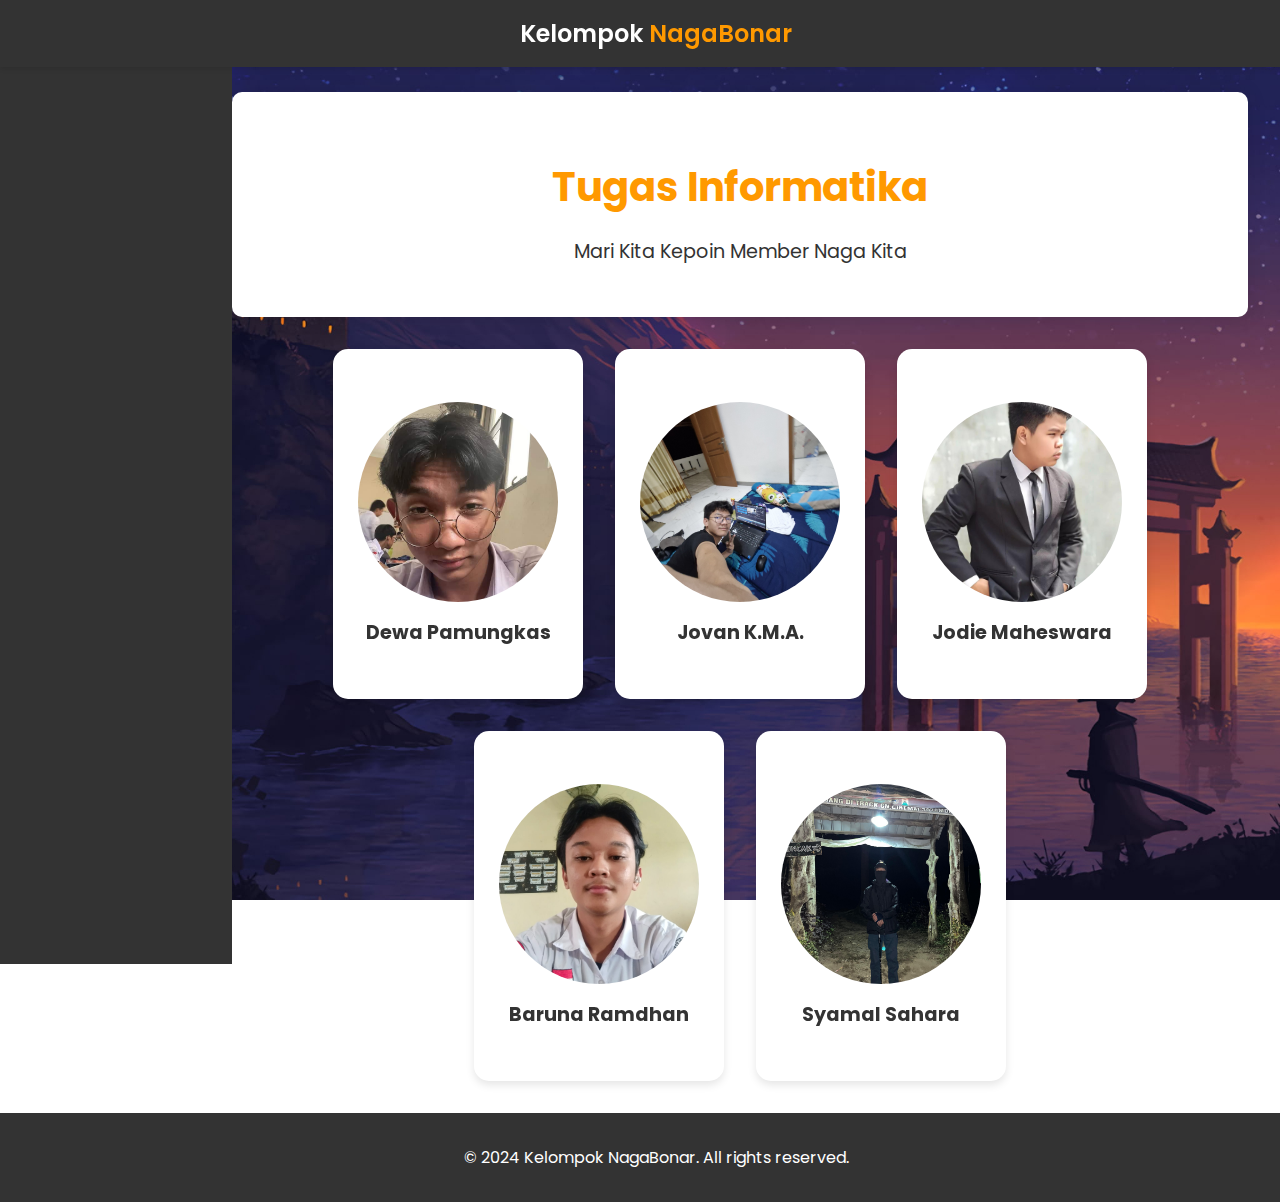
<file: index.html>
<!DOCTYPE html>
<html lang="en">
<head>
    <meta charset="UTF-8">
    <meta name="viewport" content="width=device-width, initial-scale=1.0">
    <title>WEB STATIS</title>
    <link rel="stylesheet" href="style.css">
    <link rel="stylesheet" href="https://cdnjs.cloudflare.com/ajax/libs/font-awesome/6.0.0-beta3/css/all.min.css">
    <link href="https://fonts.googleapis.com/css2?family=Poppins:wght@300;400;600&display=swap" rel="stylesheet">
</head>
<body>
    <header>
        <h1>Kelompok <span>NagaBonar</span></h1>
    </header>
    <div class="container">
        <nav class="sidebar">
            <ul>
            </ul>
        </nav>
        <main>
            <section id="home" class="intro">
                <h2>Tugas Informatika</h2>
                <p>Mari Kita Kepoin Member Naga Kita</p>
            </section>
            <section id="gallery" class="gallery">
                <div class="card">
                    <div class="card-inner">
                        <div class="card-front">
                            <img src="images/dewaganteng.jpg" alt="Dewa Pamungkas">
                            <h3>Dewa Pamungkas</h3>
                        </div>
                        <div class="card-back">
                            <p>Bang Otot.</p>
                            <a href="1.html" class="more-btn">More</a>
                        </div>
                    </div>
                </div>
                <div class="card">
                    <div class="card-inner">
                        <div class="card-front">
                            <img src="./images/jovan.png" alt="Jovan K.M.A">
                            <h3>Jovan K.M.A.</h3>
                        </div>
                        <div class="card-back">
                            <p>Penjoki PUBG.</p>
                            <a href="2.html" class="more-btn">More</a>
                        </div>
                    </div>
                </div>
                <div class="card">
                    <div class="card-inner">
                        <div class="card-front">
                            <img src="./images/jodie.png" alt="Jodie Maheswara">
                            <h3>Jodie Maheswara</h3>
                        </div>
                        <div class="card-back">
                            <p>Gorbon.</p>
                            <a href="3.html" class="more-btn">More</a>
                        </div>
                    </div>
                </div>
                <div class="card">
                    <div class="card-inner">
                        <div class="card-front">
                            <img src="./images/baruna 7.jpg" alt="Baruna Ramdhan">
                            <h3>Baruna Ramdhan</h3>
                        </div>
                        <div class="card-back">
                            <p>Osis.</p>
                            <a href="4.html" class="more-btn">More</a>
                        </div>
                    </div>
                </div>
                <div class="card">
                    <div class="card-inner">
                        <div class="card-front">
                            <img src="images/Jamal 10.jpg" alt="Syamal Sahara">
                            <h3>Syamal Sahara</h3>
                        </div>
                        <div class="card-back">
                            <p>Jawa.</p>
                            <a href="5.html" class="more-btn">More</a>
                        </div>
                    </div>
                </div>
            </section>
        </main>
    </div>
    <footer>
        <p>&copy; 2024 Kelompok NagaBonar. All rights reserved.</p>
    </footer>
</body>
</html>
</file>
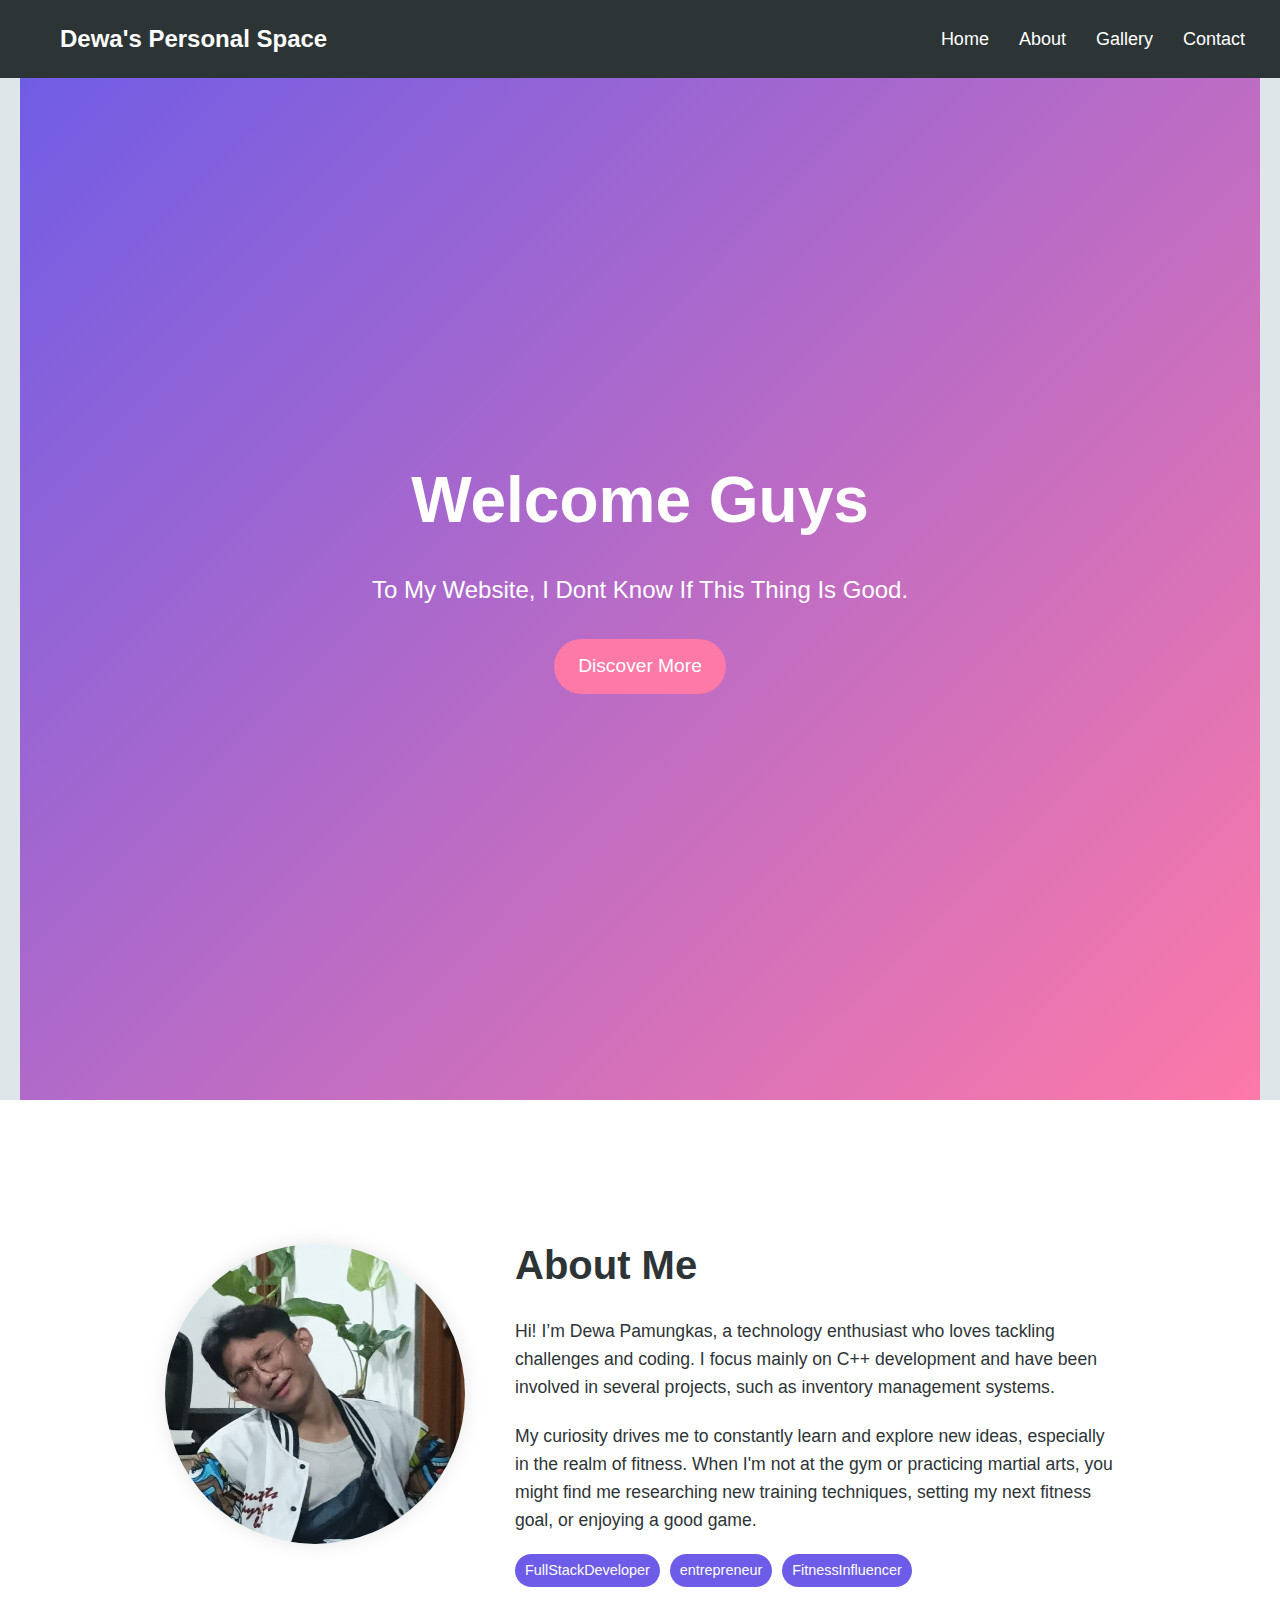
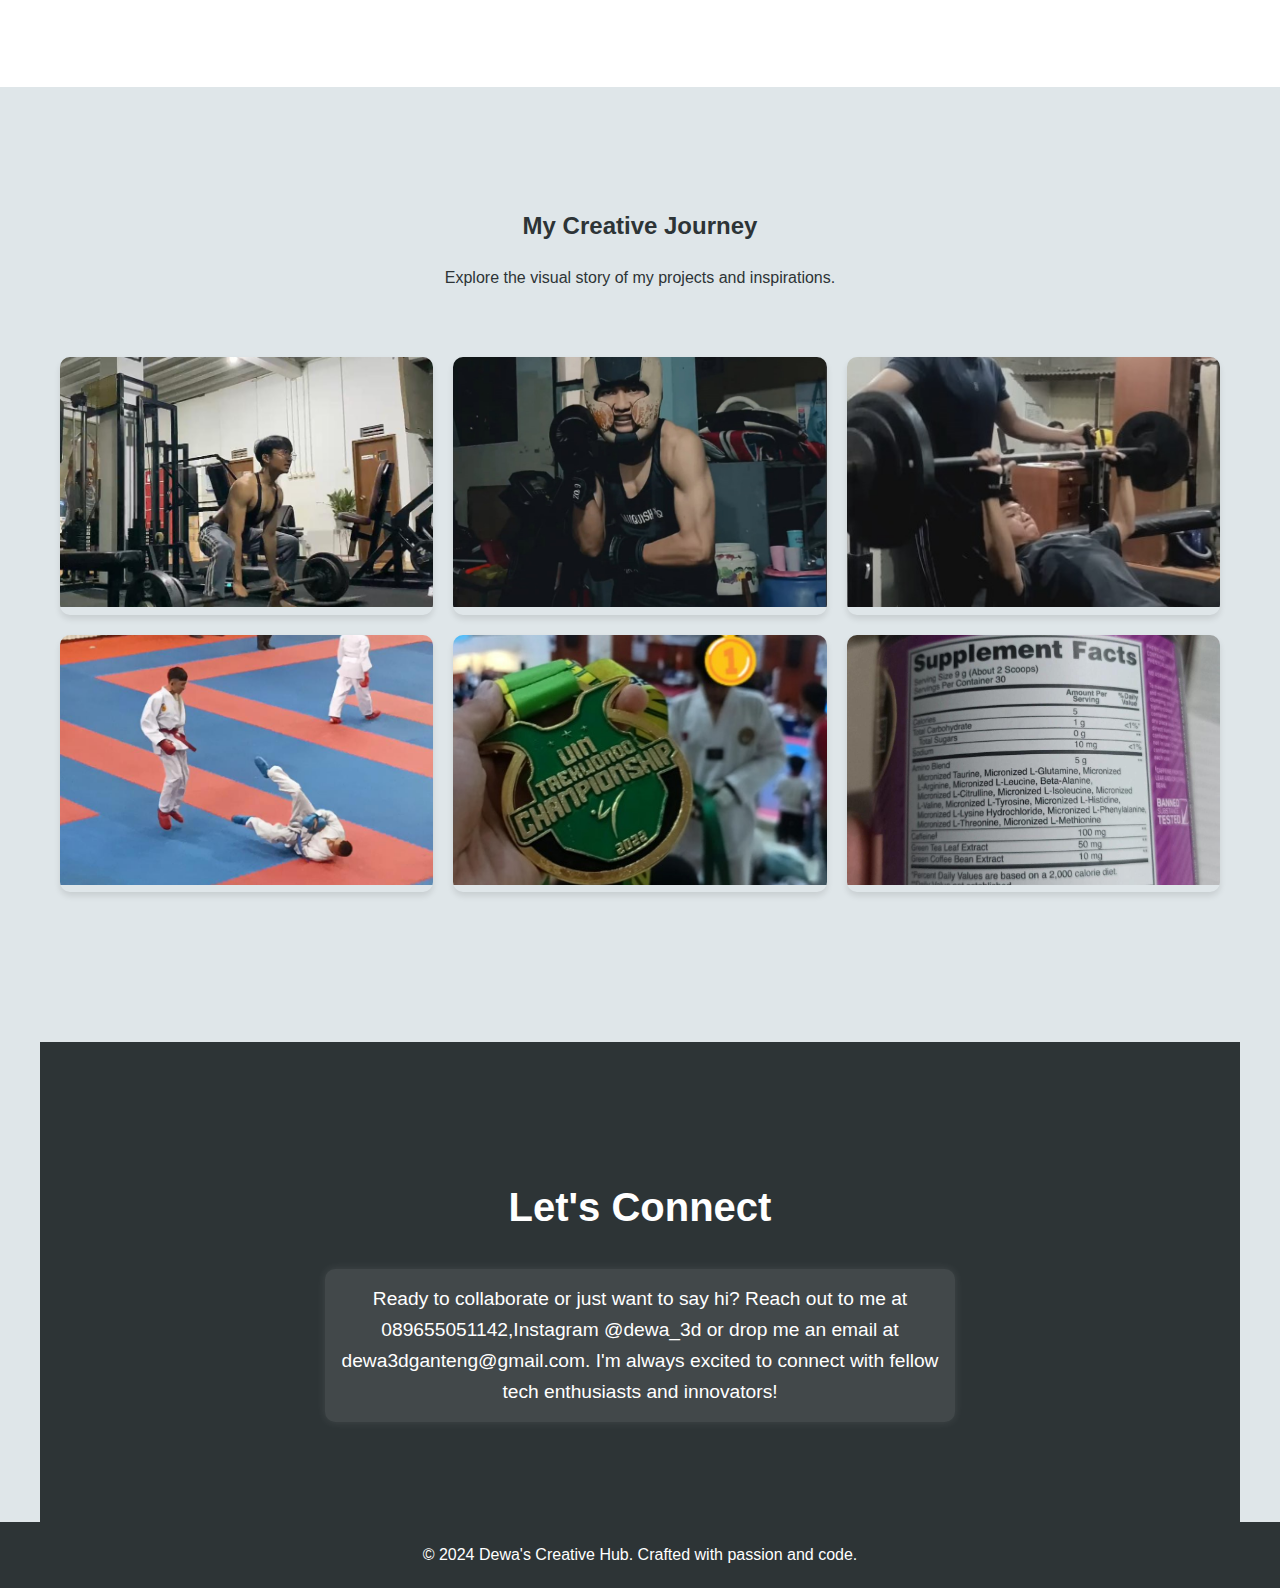
<file: 1.html>
<!DOCTYPE html>
<html lang="en">
<head>
    <meta charset="UTF-8">
    <meta name="viewport" content="width=device-width, initial-scale=1.0">
    <title>Dewa's Personal Space</title>
    <style>
        :root {
            --primary-color: #6c5ce7;
            --secondary-color: #2d3436;
            --text-color: #2d3436;
            --bg-color: #dfe6e9;
            --highlight-color: #fd79a8;
        }

        body {
            font-family: 'Poppins', sans-serif;
            margin: 0;
            padding: 0;
            background-color: var(--bg-color);
            color: var(--text-color);
            line-height: 1.6;
            overflow-x: hidden;
        }

        header {
            background-color: var(--secondary-color);
            padding: 20px;
            position: fixed;
            width: 100%;
            top: 0;
            z-index: 1000;
            transition: all 0.3s ease;
        }

        header.scrolled {
            background-color: rgba(45, 52, 54, 0.9);
            box-shadow: 0 2px 10px rgba(0, 0, 0, 0.1);
        }

        nav {
            display: flex;
            justify-content: space-between;
            align-items: center;
            max-width: 1200px;
            margin: 0 auto;
        }

        nav h2 {
            color: #fff;
            margin: 0;
            transition: transform 0.3s ease;
            font-size: 24px;
        }

        nav h2:hover {
            transform: scale(1.05);
        }

        nav ul {
            list-style-type: none;
            margin: 0;
            padding: 0;
            display: flex;
        }

        nav ul li {
            margin: 0 15px;
        }

        nav ul li a {
            text-decoration: none;
            color: #fff;
            font-size: 18px;
            transition: all 0.3s ease;
            position: relative;
        }

        nav ul li a:after {
            content: '';
            position: absolute;
            width: 0;
            height: 2px;
            background: var(--highlight-color);
            left: 0;
            bottom: -5px;
            transition: width 0.3s ease;
        }

        nav ul li a:hover:after {
            width: 100%;
        }

        .container {
            max-width: 1200px;
            margin: 0 auto;
            padding: 100px 20px;
            text-align: center;
        }

        #home {
            height: 100vh;
            display: flex;
            flex-direction: column;
            justify-content: center;
            align-items: center;
            background: linear-gradient(135deg, var(--primary-color), var(--highlight-color));
            color: #fff;
        }

        #home h1 {
            font-size: 4em;
            margin-bottom: 20px;
            animation: fadeInUp 1s ease;
        }

        #home p {
            font-size: 1.5em;
            max-width: 600px;
            margin: 0 auto 30px;
            animation: fadeInUp 1s ease 0.3s both;
        }

        .cta-button {
            display: inline-block;
            padding: 12px 24px;
            background-color: var(--highlight-color);
            color: #fff;
            text-decoration: none;
            border-radius: 30px;
            font-size: 1.2em;
            transition: all 0.3s ease;
            animation: fadeInUp 1s ease 0.6s both;
        }

        .cta-button:hover {
            background-color: #e84393;
            transform: translateY(-3px);
            box-shadow: 0 4px 10px rgba(0, 0, 0, 0.2);
        }

        .about {
            background-color: #fff;
            padding: 100px 0;
        }

        .about-content {
            display: flex;
            justify-content: center;
            align-items: center;
            max-width: 1200px;
            margin: 0 auto;
        }

        .about img {
            width: 300px;
            height: 300px;
            border-radius: 50%;
            margin-right: 50px;
            box-shadow: 0 0 20px rgba(0, 0, 0, 0.1);
            transition: all 0.3s ease;
            animation: fadeInLeft 1s ease;
        }

        .about img:hover {
            transform: scale(1.05) rotate(5deg);
            box-shadow: 0 0 30px rgba(0, 0, 0, 0.2);
        }

        .about-text {
            max-width: 600px;
            animation: fadeInRight 1s ease;
        }

        .about h2 {
            font-size: 2.5em;
            margin-bottom: 20px;
            color: var(--secondary-color);
        }

        .about p {
            font-size: 1.1em;
            color: var(--text-color);
            margin-bottom: 20px;
        }

        .skills {
            display: flex;
            flex-wrap: wrap;
            gap: 10px;
            margin-top: 20px;
        }

        .skill-tag {
            background-color: var(--primary-color);
            color: #fff;
            padding: 5px 10px;
            border-radius: 20px;
            font-size: 0.9em;
        }

        .gallery {
            display: grid;
            grid-template-columns: repeat(auto-fit, minmax(300px, 1fr));
            gap: 20px;
            padding: 50px 20px;
            max-width: 1200px;
            margin: 0 auto;
        }

        .gallery-item {
            position: relative;
            overflow: hidden;
            border-radius: 10px;
            box-shadow: 0 4px 6px rgba(0, 0, 0, 0.1);
            transition: all 0.3s ease;
        }

        .gallery-item img {
            width: 100%;
            height: 250px;
            object-fit: cover;
            transition: transform 0.3s ease;
        }

        .gallery-item:hover img {
            transform: scale(1.1);
        }

        .gallery-item .overlay {
            position: absolute;
            top: 0;
            left: 0;
            width: 100%;
            height: 100%;
            background: rgba(0, 0, 0, 0.7);
            display: flex;
            justify-content: center;
            align-items: center;
            opacity: 0;
            transition: opacity 0.3s ease;
        }

        .gallery-item:hover .overlay {
            opacity: 1;
        }

        .gallery-item .overlay-text {
            color: #fff;
            font-size: 1.2em;
            text-align: center;
            padding: 20px;
        }

        #contact {
            background-color: var(--secondary-color);
            color: #fff;
            padding: 100px 0;
            animation: fadeIn 1s ease;
        }

        #contact h2 {
            color: #fff;
            font-size: 2.5em;
            margin-bottom: 30px;
        }

        #contact p {
            color: #fff;
            font-size: 1.2em;
            line-height: 1.6;
            max-width: 600px;
            margin: 0 auto;
            padding: 15px;
            background-color: rgba(255, 255, 255, 0.1);
            border-radius: 10px;
            box-shadow: 0 0 10px rgba(255, 255, 255, 0.1);
            transition: all 0.3s ease;
        }

        #contact p:hover {
            background-color: rgba(255, 255, 255, 0.2);
            transform: scale(1.05);
            box-shadow: 0 0 20px rgba(255, 255, 255, 0.2);
        }

        footer {
            background-color: var(--secondary-color);
            color: #fff;
            text-align: center;
            padding: 20px;
            animation: fadeIn 1s ease;
        }

        footer p {
            margin: 0;
        }

        @keyframes fadeIn {
            from { opacity: 0; }
            to { opacity: 1; }
        }

        @keyframes fadeInUp {
            from { opacity: 0; transform: translateY(20px); }
            to { opacity: 1; transform: translateY(0); }
        }

        @keyframes fadeInLeft {
            from { opacity: 0; transform: translateX(-20px); }
            to { opacity: 1; transform: translateX(0); }
        }

        @keyframes fadeInRight {
            from { opacity: 0; transform: translateX(20px); }
            to { opacity: 1; transform: translateX(0); }
        }

        @media (max-width: 768px) {
            .about-content {
                flex-direction: column;
                text-align: center;
            }

            .about img {
                margin-right: 0;
                margin-bottom: 30px;
            }
        }
    </style>
</head>
<body>
    <header>
        <nav>
            <h2>Dewa's Personal Space</h2>
            <ul>
                <li><a href="Tugas Informatika.html">Home</a></li>
                <li><a href="#about">About</a></li>
                <li><a href="#gallery">Gallery</a></li>
                <li><a href="#contact">Contact</a></li>
            </ul>
        </nav>
    </header>

    <section id="home" class="container">
        <h1>Welcome Guys</h1>
        <p>To My Website, I Dont Know If This Thing Is Good.</p>
        <a href="#about" class="cta-button">Discover More</a>
    </section>

    <section id="about" class="about">
        <div class="about-content">
            <img src="images/dewaaaaaawwdadwadwadad.jpg" alt="About me">
            <div class="about-text">
                <h2>About Me</h2>
                <p>Hi! I’m Dewa Pamungkas, a technology enthusiast who loves tackling challenges and coding. I focus mainly on C++ development and have been involved in several projects, such as inventory management systems.</p>
                <p>My curiosity drives me to constantly learn and explore new ideas, especially in the realm of fitness. When I'm not at the gym or practicing martial arts, you might find me researching new training techniques, setting my next fitness goal, or enjoying a good game.</p>
                <div class="skills">
                    <span class="skill-tag">FullStackDeveloper</span>
                    <span class="skill-tag">entrepreneur</span>
                    <span class="skill-tag">FitnessInfluencer</span>
                </div>
            </div>
        </div>
    </section>

    <section id="gallery" class="container">
        <h2>My Creative Journey</h2>
        <p>Explore the visual story of my projects and inspirations.</p>
        <div class="gallery">
            <div class="gallery-item">
                <img src="images/deawwaw.jpg" alt="Gallery image 1">
                <div class="overlay">
                    <div class="overlay-text">First Time DeathLift :v</div>
                </div>
            </div>
            <div class="gallery-item">
                <img src="images/dewa baru.jpg" alt="Gallery Image 2">
                <div class="overlay">
                    <div class="overlay-text">KickBoxing</div>
                </div>
            </div>
            <div class="gallery-item">
                <img src="images/dewwwwww.jpg" alt="Gallery Image 3">
                <div class="overlay">
                    <div class="overlay-text">Me And Gymbro</div>
                </div>
            </div>
            <div class="gallery-item">
                <img src="images/karate.jpg" alt="Gallery Image 4">
                <div class="overlay">
                    <div class="overlay-text">Karate</div>
                </div>
            </div>
            <div class="gallery-item">
                <img src="images/uinn.jpg" alt="Gallery Image 5">
                <div class="overlay">
                    <div class="overlay-text">Taekwondo</div>
                </div>
            </div>
            <div class="gallery-item">
                <img src="images/DEWASUPPP.jpg" alt="Gallery Image 6">
                <div class="overlay">
                    <div class="overlay-text">My Supplement</div>
                </div>
            </div>
        </div>
    </section> 

    <section id="contact" class="container">
        <h2>Let's Connect</h2>
        <p>Ready to collaborate or just want to say hi? Reach out to me at 089655051142,Instagram @dewa_3d or drop me an email at dewa3dganteng@gmail.com. I'm always excited to connect with fellow tech enthusiasts and innovators!</p>
    </section>

    <footer>
        <p>&copy; 2024 Dewa's Creative Hub. Crafted with passion and code.</p>
    </footer>

    <script>
        document.querySelectorAll('a[href^="#"]').forEach(anchor => {
            anchor.addEventListener('click', function (e) {
                e.preventDefault();
                document.querySelector(this.getAttribute('href')).scrollIntoView({
                    behavior: 'smooth'
                });
            });
        });

        window.addEventListener('scroll', function() {
            const header = document.querySelector('header');
            header.classList.toggle('scrolled', window.scrollY > 50);
        });

        const animateOnScroll = function() {
            const elements = document.querySelectorAll('.container, .about-content, .gallery-item');
            elements.forEach(element => {
                const elementPosition = element.getBoundingClientRect().top;
                const screenPosition = window.innerHeight / 1.3;
                if(elementPosition < screenPosition) {
                    element.classList.add('animate');
                }
            });
        }

        window.addEventListener('scroll', animateOnScroll);
        window.addEventListener('load', animateOnScroll);
    </script>
</body>
</html>
</antArt
</file>
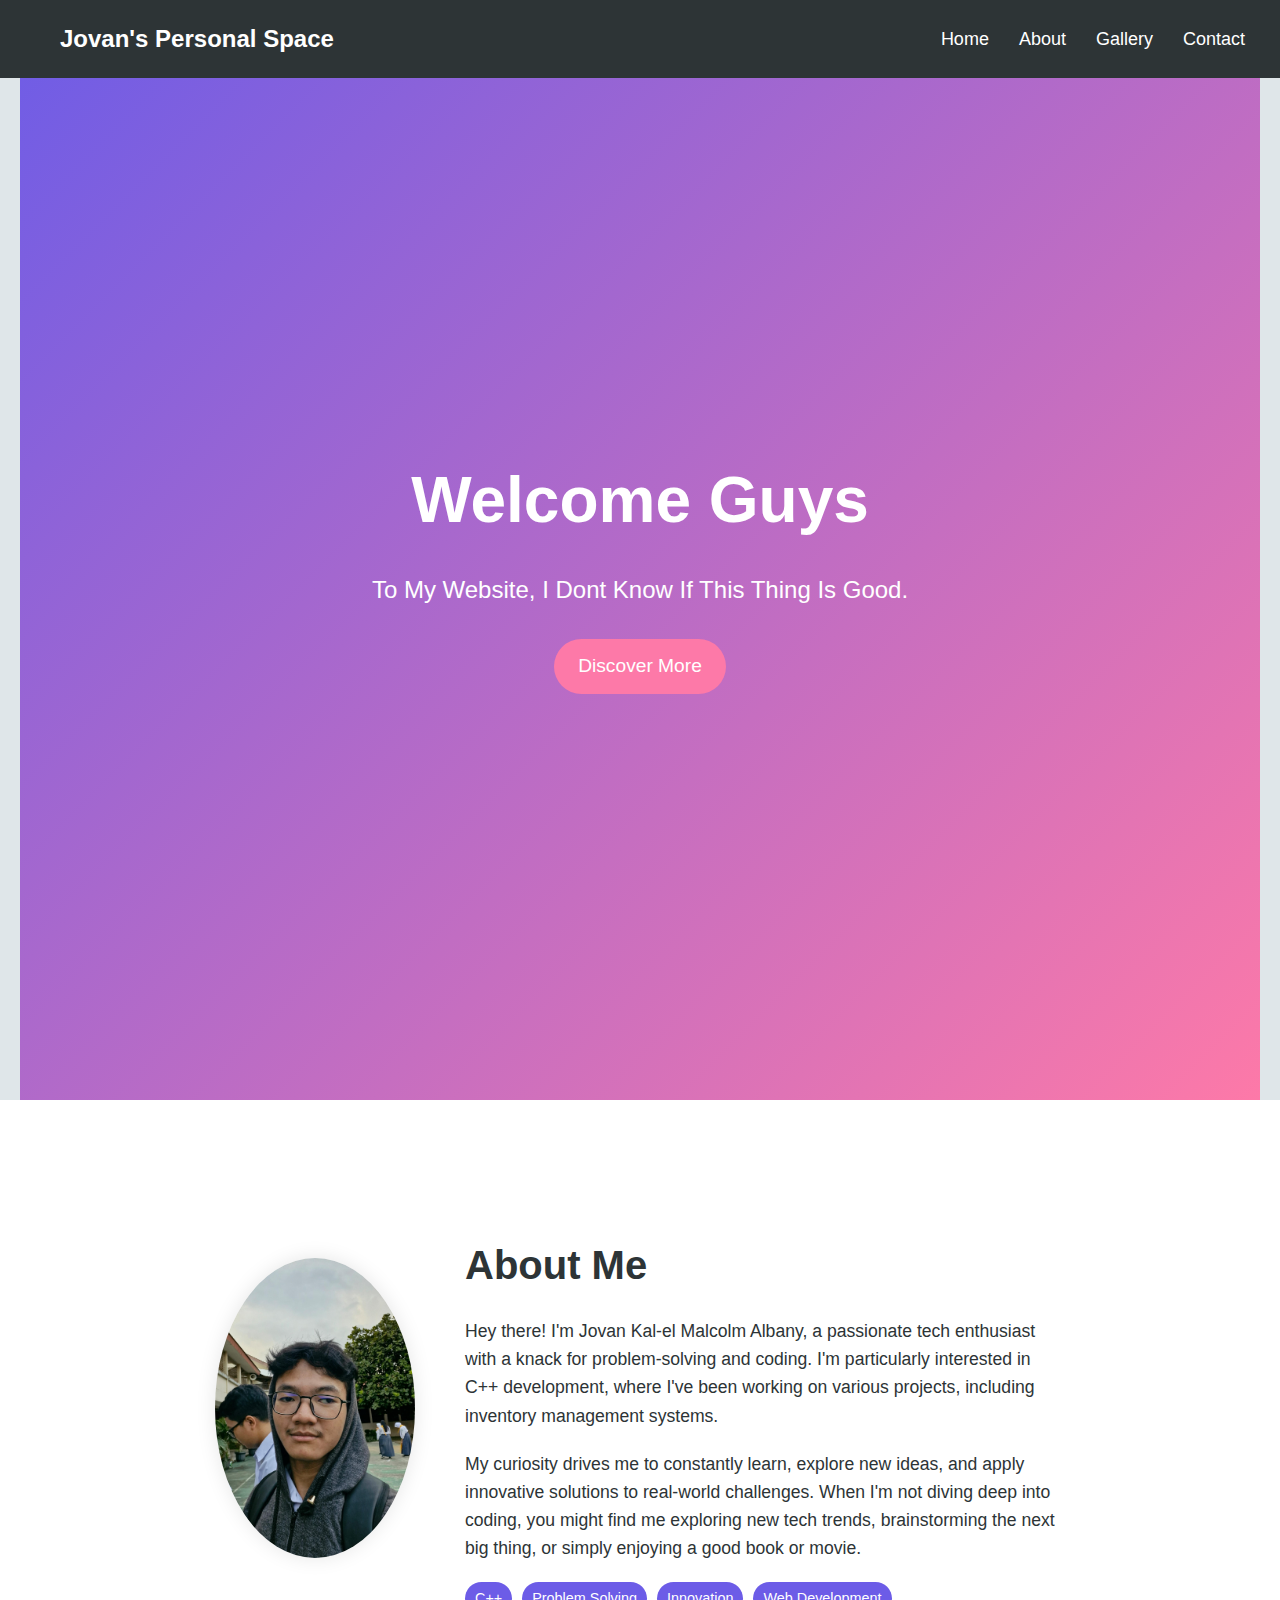
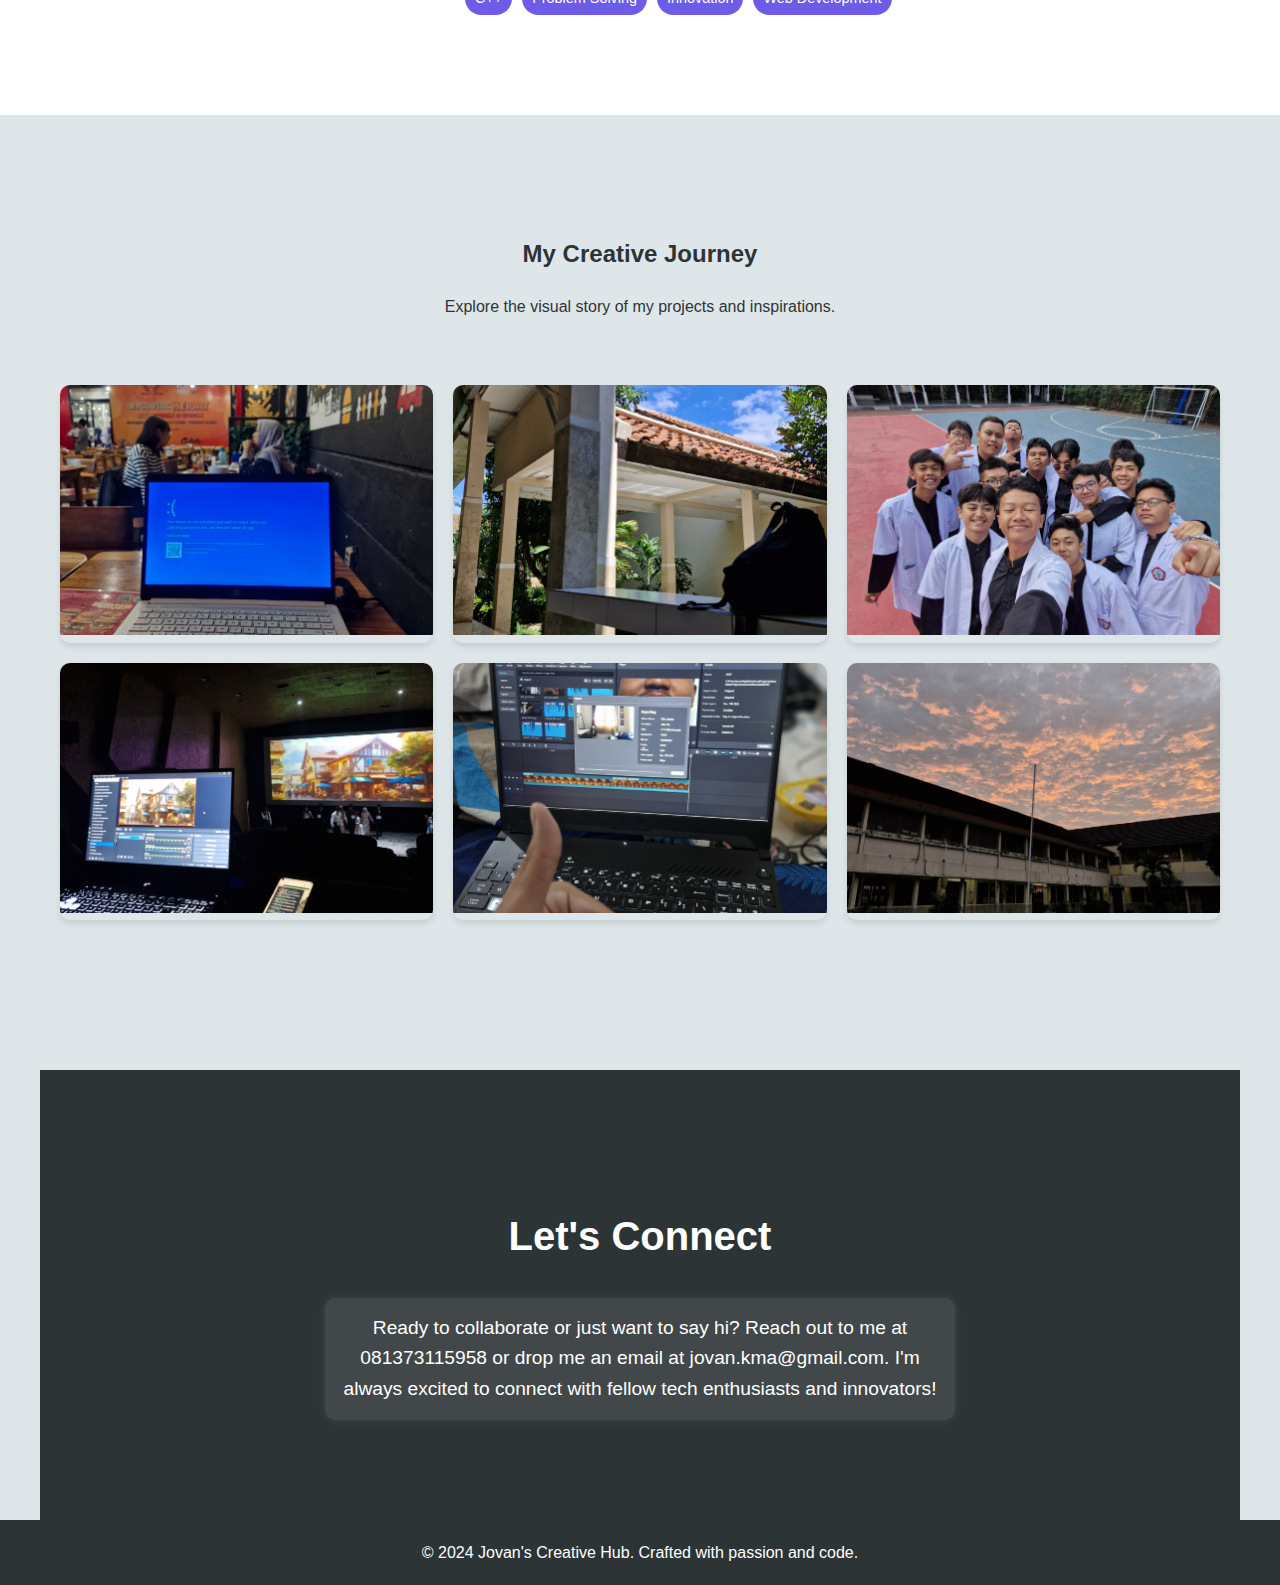
<file: 2.html>
<!DOCTYPE html>
<html lang="en">
<head>
    <meta charset="UTF-8">
    <meta name="viewport" content="width=device-width, initial-scale=1.0">
    <title>Jovan's Personal Space</title>
    <style>
        :root {
            --primary-color: #6c5ce7;
            --secondary-color: #2d3436;
            --text-color: #2d3436;
            --bg-color: #dfe6e9;
            --highlight-color: #fd79a8;
        }

        body {
            font-family: 'Poppins', sans-serif;
            margin: 0;
            padding: 0;
            background-color: var(--bg-color);
            color: var(--text-color);
            line-height: 1.6;
            overflow-x: hidden;
        }

        header {
            background-color: var(--secondary-color);
            padding: 20px;
            position: fixed;
            width: 100%;
            top: 0;
            z-index: 1000;
            transition: all 0.3s ease;
        }

        header.scrolled {
            background-color: rgba(45, 52, 54, 0.9);
            box-shadow: 0 2px 10px rgba(0, 0, 0, 0.1);
        }

        nav {
            display: flex;
            justify-content: space-between;
            align-items: center;
            max-width: 1200px;
            margin: 0 auto;
        }

        nav h2 {
            color: #fff;
            margin: 0;
            transition: transform 0.3s ease;
            font-size: 24px;
        }

        nav h2:hover {
            transform: scale(1.05);
        }

        nav ul {
            list-style-type: none;
            margin: 0;
            padding: 0;
            display: flex;
        }

        nav ul li {
            margin: 0 15px;
        }

        nav ul li a {
            text-decoration: none;
            color: #fff;
            font-size: 18px;
            transition: all 0.3s ease;
            position: relative;
        }

        nav ul li a:after {
            content: '';
            position: absolute;
            width: 0;
            height: 2px;
            background: var(--highlight-color);
            left: 0;
            bottom: -5px;
            transition: width 0.3s ease;
        }

        nav ul li a:hover:after {
            width: 100%;
        }

        .container {
            max-width: 1200px;
            margin: 0 auto;
            padding: 100px 20px;
            text-align: center;
        }

        #home {
            height: 100vh;
            display: flex;
            flex-direction: column;
            justify-content: center;
            align-items: center;
            background: linear-gradient(135deg, var(--primary-color), var(--highlight-color));
            color: #fff;
        }

        #home h1 {
            font-size: 4em;
            margin-bottom: 20px;
            animation: fadeInUp 1s ease;
        }

        #home p {
            font-size: 1.5em;
            max-width: 600px;
            margin: 0 auto 30px;
            animation: fadeInUp 1s ease 0.3s both;
        }

        .cta-button {
            display: inline-block;
            padding: 12px 24px;
            background-color: var(--highlight-color);
            color: #fff;
            text-decoration: none;
            border-radius: 30px;
            font-size: 1.2em;
            transition: all 0.3s ease;
            animation: fadeInUp 1s ease 0.6s both;
        }

        .cta-button:hover {
            background-color: #e84393;
            transform: translateY(-3px);
            box-shadow: 0 4px 10px rgba(0, 0, 0, 0.2);
        }

        .about {
            background-color: #fff;
            padding: 100px 0;
        }

        .about-content {
            display: flex;
            justify-content: center;
            align-items: center;
            max-width: 1200px;
            margin: 0 auto;
        }

        .about img {
            width: 200px;
            height: 300px;
            border-radius: 50%;
            margin-right: 50px;
            box-shadow: 0 0 20px rgba(0, 0, 0, 0.1);
            transition: all 0.3s ease;
            animation: fadeInLeft 1s ease;
        }

        .about img:hover {
            transform: scale(1.05) rotate(5deg);
            box-shadow: 0 0 30px rgba(0, 0, 0, 0.2);
        }

        .about-text {
            max-width: 600px;
            animation: fadeInRight 1s ease;
        }

        .about h2 {
            font-size: 2.5em;
            margin-bottom: 20px;
            color: var(--secondary-color);
        }

        .about p {
            font-size: 1.1em;
            color: var(--text-color);
            margin-bottom: 20px;
        }

        .skills {
            display: flex;
            flex-wrap: wrap;
            gap: 10px;
            margin-top: 20px;
        }

        .skill-tag {
            background-color: var(--primary-color);
            color: #fff;
            padding: 5px 10px;
            border-radius: 20px;
            font-size: 0.9em;
        }

        .gallery {
            display: grid;
            grid-template-columns: repeat(auto-fit, minmax(300px, 1fr));
            gap: 20px;
            padding: 50px 20px;
            max-width: 1200px;
            margin: 0 auto;
        }

        .gallery-item {
            position: relative;
            overflow: hidden;
            border-radius: 10px;
            box-shadow: 0 4px 6px rgba(0, 0, 0, 0.1);
            transition: all 0.3s ease;
        }

        .gallery-item img {
            width: 100%;
            height: 250px;
            object-fit: cover;
            transition: transform 0.3s ease;
        }

        .gallery-item:hover img {
            transform: scale(1.1);
        }

        .gallery-item .overlay {
            position: absolute;
            top: 0;
            left: 0;
            width: 100%;
            height: 100%;
            background: rgba(0, 0, 0, 0.7);
            display: flex;
            justify-content: center;
            align-items: center;
            opacity: 0;
            transition: opacity 0.3s ease;
        }

        .gallery-item:hover .overlay {
            opacity: 1;
        }

        .gallery-item .overlay-text {
            color: #fff;
            font-size: 1.2em;
            text-align: center;
            padding: 20px;
        }

        #contact {
            background-color: var(--secondary-color);
            color: #fff;
            padding: 100px 0;
            animation: fadeIn 1s ease;
        }

        #contact h2 {
            color: #fff;
            font-size: 2.5em;
            margin-bottom: 30px;
        }

        #contact p {
            color: #fff;
            font-size: 1.2em;
            line-height: 1.6;
            max-width: 600px;
            margin: 0 auto;
            padding: 15px;
            background-color: rgba(255, 255, 255, 0.1);
            border-radius: 10px;
            box-shadow: 0 0 10px rgba(255, 255, 255, 0.1);
            transition: all 0.3s ease;
        }

        #contact p:hover {
            background-color: rgba(255, 255, 255, 0.2);
            transform: scale(1.05);
            box-shadow: 0 0 20px rgba(255, 255, 255, 0.2);
        }

        footer {
            background-color: var(--secondary-color);
            color: #fff;
            text-align: center;
            padding: 20px;
            animation: fadeIn 1s ease;
        }

        footer p {
            margin: 0;
        }

        @keyframes fadeIn {
            from { opacity: 0; }
            to { opacity: 1; }
        }

        @keyframes fadeInUp {
            from { opacity: 0; transform: translateY(20px); }
            to { opacity: 1; transform: translateY(0); }
        }

        @keyframes fadeInLeft {
            from { opacity: 0; transform: translateX(-20px); }
            to { opacity: 1; transform: translateX(0); }
        }

        @keyframes fadeInRight {
            from { opacity: 0; transform: translateX(20px); }
            to { opacity: 1; transform: translateX(0); }
        }

        @media (max-width: 768px) {
            .about-content {
                flex-direction: column;
                text-align: center;
            }

            .about img {
                margin-right: 0;
                margin-bottom: 30px;
            }
        }
    </style>
</head>
<body>
    <header>
        <nav>
            <h2>Jovan's Personal Space</h2>
            <ul>
                <li><a href="Tugas Informatika.html">Home</a></li>
                <li><a href="#about">About</a></li>
                <li><a href="#gallery">Gallery</a></li>
                <li><a href="#contact">Contact</a></li>
            </ul>
        </nav>
    </header>

    <section id="home" class="container">
        <h1>Welcome Guys</h1>
        <p>To My Website, I Dont Know If This Thing Is Good.</p>
        <a href="#about" class="cta-button">Discover More</a>
    </section>

    <section id="about" class="about">
        <div class="about-content">
            <img src="images/Niger.png" alt="About me">
            <div class="about-text">
                <h2>About Me</h2>
                <p>Hey there! I'm Jovan Kal-el Malcolm Albany, a passionate tech enthusiast with a knack for problem-solving and coding. I'm particularly interested in C++ development, where I've been working on various projects, including inventory management systems.</p>
                <p>My curiosity drives me to constantly learn, explore new ideas, and apply innovative solutions to real-world challenges. When I'm not diving deep into coding, you might find me exploring new tech trends, brainstorming the next big thing, or simply enjoying a good book or movie.</p>
                <div class="skills">
                    <span class="skill-tag">C++</span>
                    <span class="skill-tag">Problem Solving</span>
                    <span class="skill-tag">Innovation</span>
                    <span class="skill-tag">Web Development</span>
                </div>
            </div>
        </div>
    </section>

    <section id="gallery" class="container">
        <h2>My Creative Journey</h2>
        <p>Explore the visual story of my projects and inspirations.</p>
        <div class="gallery">
            <div class="gallery-item">
                <img src="images/Gallery image 1.jpg" alt="Gallery image 1">
                <div class="overlay">
                    <div class="overlay-text">First Time At C++ :v</div>
                </div>
            </div>
            <div class="gallery-item">
                <img src="images/Gallery image 2.jpg" alt="Gallery Image 2">
                <div class="overlay">
                    <div class="overlay-text">Random Photo That I Take</div>
                </div>
            </div>
            <div class="gallery-item">
                <img src="images/Gallery image 3.jpg" alt="Gallery Image 3">
                <div class="overlay">
                    <div class="overlay-text">Me And The Boys</div>
                </div>
            </div>
            <div class="gallery-item">
                <img src="images/Gallery image 4.jpg" alt="Gallery Image 4">
                <div class="overlay">
                    <div class="overlay-text">Being Op At Bandung Creative Hub</div>
                </div>
            </div>
            <div class="gallery-item">
                <img src="images/Gallery image 5.jpg" alt="Gallery Image 5">
                <div class="overlay">
                    <div class="overlay-text">Edit A Short Film For Demos Procedio Pictures</div>
                </div>
            </div>
            <div class="gallery-item">
                <img src="images/Gallery image 6.jpg" alt="Gallery Image 6">
                <div class="overlay">
                    <div class="overlay-text">Beautifull Sky In SMAN 22 Bandung</div>
                </div>
            </div>
        </div>
    </section> 

    <section id="contact" class="container">
        <h2>Let's Connect</h2>
        <p>Ready to collaborate or just want to say hi? Reach out to me at 081373115958 or drop me an email at jovan.kma@gmail.com. I'm always excited to connect with fellow tech enthusiasts and innovators!</p>
    </section>

    <footer>
        <p>&copy; 2024 Jovan's Creative Hub. Crafted with passion and code.</p>
    </footer>

    <script>
        document.querySelectorAll('a[href^="#"]').forEach(anchor => {
            anchor.addEventListener('click', function (e) {
                e.preventDefault();
                document.querySelector(this.getAttribute('href')).scrollIntoView({
                    behavior: 'smooth'
                });
            });
        });

        window.addEventListener('scroll', function() {
            const header = document.querySelector('header');
            header.classList.toggle('scrolled', window.scrollY > 50);
        });

        const animateOnScroll = function() {
            const elements = document.querySelectorAll('.container, .about-content, .gallery-item');
            elements.forEach(element => {
                const elementPosition = element.getBoundingClientRect().top;
                const screenPosition = window.innerHeight / 1.3;
                if(elementPosition < screenPosition) {
                    element.classList.add('animate');
                }
            });
        }

        window.addEventListener('scroll', animateOnScroll);
        window.addEventListener('load', animateOnScroll);
    </script>
</body>
</html>
</antArt
</file>
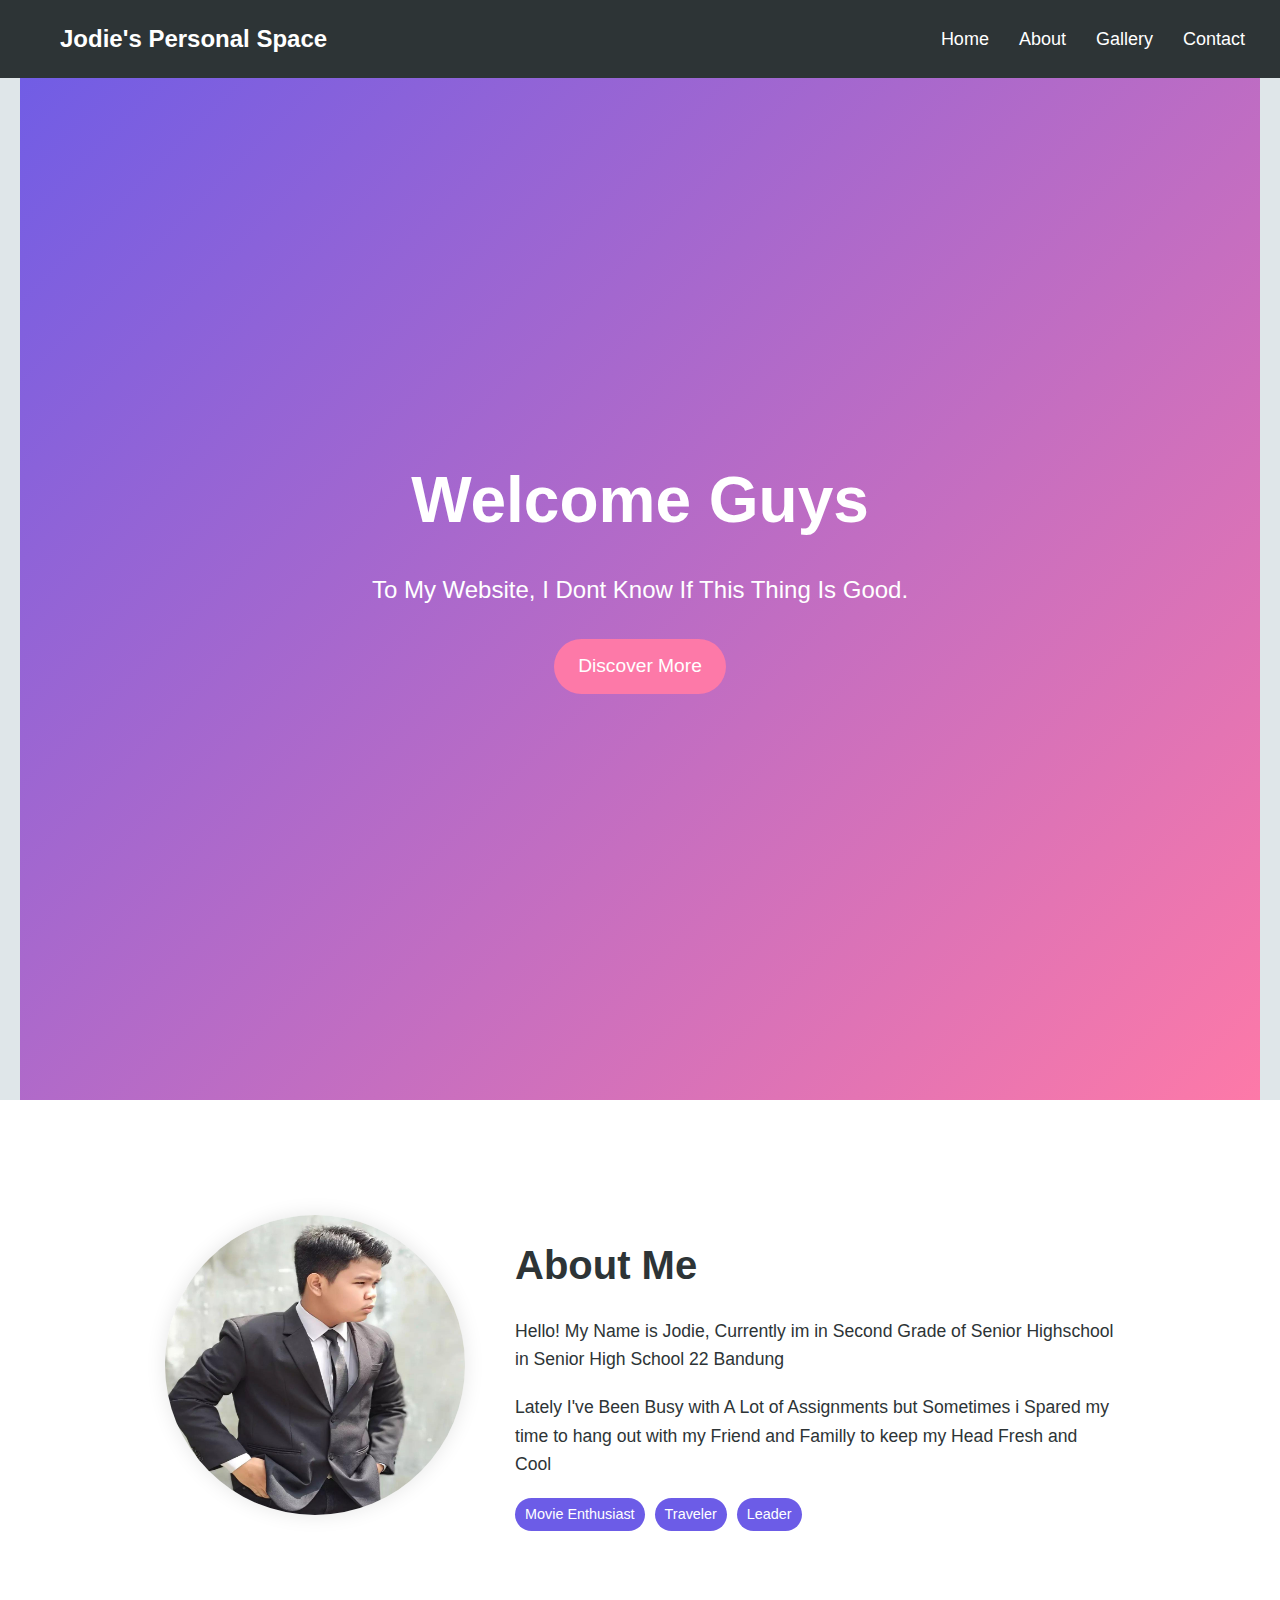
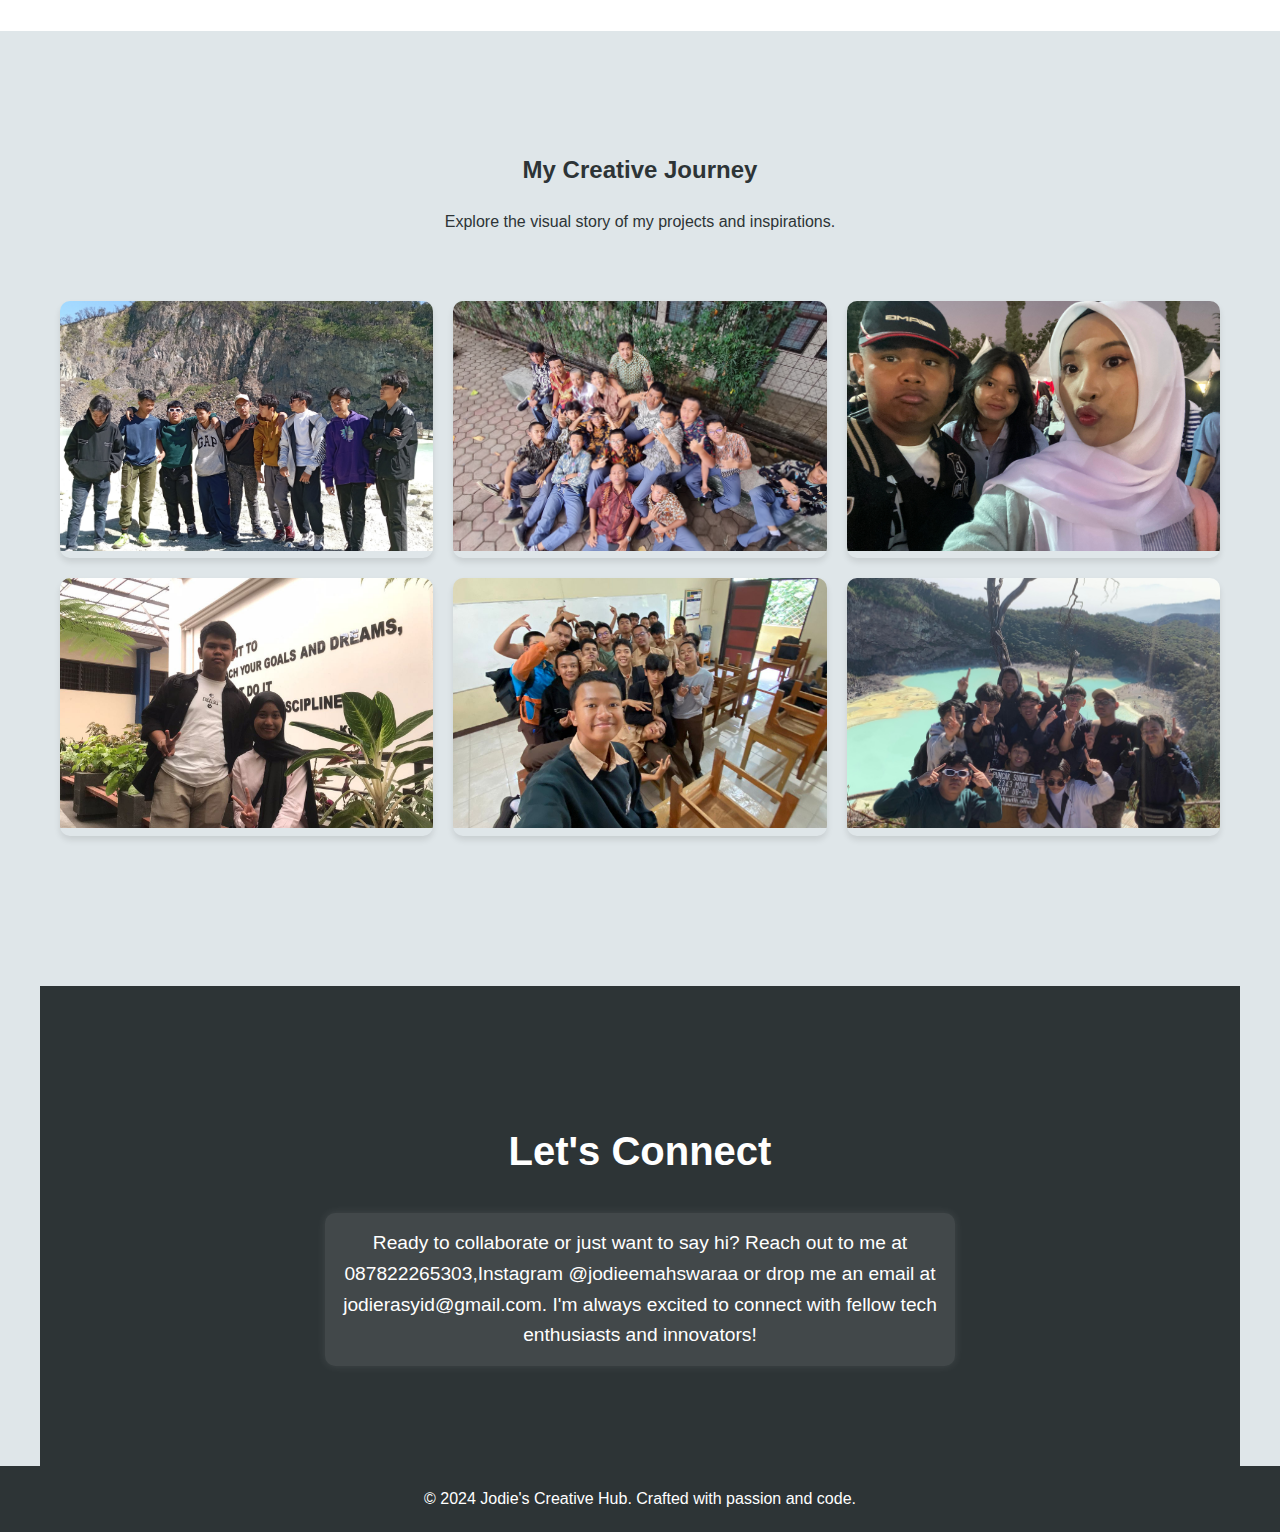
<file: 3.html>
<!DOCTYPE html>
<html lang="en">
<head>
    <meta charset="UTF-8">
    <meta name="viewport" content="width=device-width, initial-scale=1.0">
    <title>Jodie's Personal Space</title>
    <style>
        :root {
            --primary-color: #6c5ce7;
            --secondary-color: #2d3436;
            --text-color: #2d3436;
            --bg-color: #dfe6e9;
            --highlight-color: #fd79a8;
        }

        body {
            font-family: 'Poppins', sans-serif;
            margin: 0;
            padding: 0;
            background-color: var(--bg-color);
            color: var(--text-color);
            line-height: 1.6;
            overflow-x: hidden;
        }

        header {
            background-color: var(--secondary-color);
            padding: 20px;
            position: fixed;
            width: 100%;
            top: 0;
            z-index: 1000;
            transition: all 0.3s ease;
        }

        header.scrolled {
            background-color: rgba(45, 52, 54, 0.9);
            box-shadow: 0 2px 10px rgba(0, 0, 0, 0.1);
        }

        nav {
            display: flex;
            justify-content: space-between;
            align-items: center;
            max-width: 1200px;
            margin: 0 auto;
        }

        nav h2 {
            color: #fff;
            margin: 0;
            transition: transform 0.3s ease;
            font-size: 24px;
        }

        nav h2:hover {
            transform: scale(1.05);
        }

        nav ul {
            list-style-type: none;
            margin: 0;
            padding: 0;
            display: flex;
        }

        nav ul li {
            margin: 0 15px;
        }

        nav ul li a {
            text-decoration: none;
            color: #fff;
            font-size: 18px;
            transition: all 0.3s ease;
            position: relative;
        }

        nav ul li a:after {
            content: '';
            position: absolute;
            width: 0;
            height: 2px;
            background: var(--highlight-color);
            left: 0;
            bottom: -5px;
            transition: width 0.3s ease;
        }

        nav ul li a:hover:after {
            width: 100%;
        }

        .container {
            max-width: 1200px;
            margin: 0 auto;
            padding: 100px 20px;
            text-align: center;
        }

        #home {
            height: 100vh;
            display: flex;
            flex-direction: column;
            justify-content: center;
            align-items: center;
            background: linear-gradient(135deg, var(--primary-color), var(--highlight-color));
            color: #fff;
        }

        #home h1 {
            font-size: 4em;
            margin-bottom: 20px;
            animation: fadeInUp 1s ease;
        }

        #home p {
            font-size: 1.5em;
            max-width: 600px;
            margin: 0 auto 30px;
            animation: fadeInUp 1s ease 0.3s both;
        }

        .cta-button {
            display: inline-block;
            padding: 12px 24px;
            background-color: var(--highlight-color);
            color: #fff;
            text-decoration: none;
            border-radius: 30px;
            font-size: 1.2em;
            transition: all 0.3s ease;
            animation: fadeInUp 1s ease 0.6s both;
        }

        .cta-button:hover {
            background-color: #e84393;
            transform: translateY(-3px);
            box-shadow: 0 4px 10px rgba(0, 0, 0, 0.2);
        }

        .about {
            background-color: #fff;
            padding: 100px 0;
        }

        .about-content {
            display: flex;
            justify-content: center;
            align-items: center;
            max-width: 1200px;
            margin: 0 auto;
        }

        .about img {
            width: 300px;
            height: 300px;
            border-radius: 50%;
            margin-right: 50px;
            box-shadow: 0 0 20px rgba(0, 0, 0, 0.1);
            transition: all 0.3s ease;
            animation: fadeInLeft 1s ease;
        }

        .about img:hover {
            transform: scale(1.05) rotate(5deg);
            box-shadow: 0 0 30px rgba(0, 0, 0, 0.2);
        }

        .about-text {
            max-width: 600px;
            animation: fadeInRight 1s ease;
        }

        .about h2 {
            font-size: 2.5em;
            margin-bottom: 20px;
            color: var(--secondary-color);
        }

        .about p {
            font-size: 1.1em;
            color: var(--text-color);
            margin-bottom: 20px;
        }

        .skills {
            display: flex;
            flex-wrap: wrap;
            gap: 10px;
            margin-top: 20px;
        }

        .skill-tag {
            background-color: var(--primary-color);
            color: #fff;
            padding: 5px 10px;
            border-radius: 20px;
            font-size: 0.9em;
        }

        .gallery {
            display: grid;
            grid-template-columns: repeat(auto-fit, minmax(300px, 1fr));
            gap: 20px;
            padding: 50px 20px;
            max-width: 1200px;
            margin: 0 auto;
        }

        .gallery-item {
            position: relative;
            overflow: hidden;
            border-radius: 10px;
            box-shadow: 0 4px 6px rgba(0, 0, 0, 0.1);
            transition: all 0.3s ease;
        }

        .gallery-item img {
            width: 100%;
            height: 250px;
            object-fit: cover;
            transition: transform 0.3s ease;
        }

        .gallery-item:hover img {
            transform: scale(1.1);
        }

        .gallery-item .overlay {
            position: absolute;
            top: 0;
            left: 0;
            width: 100%;
            height: 100%;
            background: rgba(0, 0, 0, 0.7);
            display: flex;
            justify-content: center;
            align-items: center;
            opacity: 0;
            transition: opacity 0.3s ease;
        }

        .gallery-item:hover .overlay {
            opacity: 1;
        }

        .gallery-item .overlay-text {
            color: #fff;
            font-size: 1.2em;
            text-align: center;
            padding: 20px;
        }

        #contact {
            background-color: var(--secondary-color);
            color: #fff;
            padding: 100px 0;
            animation: fadeIn 1s ease;
        }

        #contact h2 {
            color: #fff;
            font-size: 2.5em;
            margin-bottom: 30px;
        }

        #contact p {
            color: #fff;
            font-size: 1.2em;
            line-height: 1.6;
            max-width: 600px;
            margin: 0 auto;
            padding: 15px;
            background-color: rgba(255, 255, 255, 0.1);
            border-radius: 10px;
            box-shadow: 0 0 10px rgba(255, 255, 255, 0.1);
            transition: all 0.3s ease;
        }

        #contact p:hover {
            background-color: rgba(255, 255, 255, 0.2);
            transform: scale(1.05);
            box-shadow: 0 0 20px rgba(255, 255, 255, 0.2);
        }

        footer {
            background-color: var(--secondary-color);
            color: #fff;
            text-align: center;
            padding: 20px;
            animation: fadeIn 1s ease;
        }

        footer p {
            margin: 0;
        }

        @keyframes fadeIn {
            from { opacity: 0; }
            to { opacity: 1; }
        }

        @keyframes fadeInUp {
            from { opacity: 0; transform: translateY(20px); }
            to { opacity: 1; transform: translateY(0); }
        }

        @keyframes fadeInLeft {
            from { opacity: 0; transform: translateX(-20px); }
            to { opacity: 1; transform: translateX(0); }
        }

        @keyframes fadeInRight {
            from { opacity: 0; transform: translateX(20px); }
            to { opacity: 1; transform: translateX(0); }
        }

        @media (max-width: 768px) {
            .about-content {
                flex-direction: column;
                text-align: center;
            }

            .about img {
                margin-right: 0;
                margin-bottom: 30px;
            }
        }
    </style>
</head>
<body>
    <header>
        <nav>
            <h2>Jodie's Personal Space</h2>
            <ul>
                <li><a href="Tugas Informatika.html">Home</a></li>
                <li><a href="#about">About</a></li>
                <li><a href="#gallery">Gallery</a></li>
                <li><a href="#contact">Contact</a></li>
            </ul>
        </nav>
    </header>

    <section id="home" class="container">
        <h1>Welcome Guys</h1>
        <p>To My Website, I Dont Know If This Thing Is Good.</p>
        <a href="#about" class="cta-button">Discover More</a>
    </section>

    <section id="about" class="about">
        <div class="about-content">
            <img src="images/jodie.png" alt="About me">
            <div class="about-text">
                <h2>About Me</h2>
                <p>Hello! My Name is Jodie, Currently im in Second Grade of Senior Highschool in Senior High School 22 Bandung
                <p>Lately I've Been Busy with A Lot of Assignments but Sometimes i Spared my time to hang out with my Friend and Familly to keep my Head Fresh and Cool</p>
                <div class="skills">
                    <span class="skill-tag">Movie Enthusiast</span>
                    <span class="skill-tag">Traveler</span>
                    <span class="skill-tag">Leader</span>
                </div>
            </div>
        </div>
    </section>

    <section id="gallery" class="container">
        <h2>My Creative Journey</h2>
        <p>Explore the visual story of my projects and inspirations.</p>
        <div class="gallery">
            <div class="gallery-item">
                <img src="images/Jodie 1.jpg" alt="Gallery image 1">
                <div class="overlay">
                    <div class="overlay-text">Kawah putih valley</div>
                </div>
            </div>
            <div class="gallery-item">
                <img src="images/Jodie 2.jpg" alt="Gallery Image 2">
                <div class="overlay">
                    <div class="overlay-text">Batik day with the boys</div>
                </div>
            </div>
            <div class="gallery-item">
                <img src="images/Jodie 3.jpg" alt="Gallery Image 3">
                <div class="overlay">
                    <div class="overlay-text">Night concert with my friends</div>
                </div>
            </div>
            <div class="gallery-item">
                <img src="images/Jodie 4.jpg" alt="Gallery Image 4">
                <div class="overlay">
                    <div class="overlay-text">Me and my girlfriend at my mom school</div>
                </div>
            </div>
            <div class="gallery-item">
                <img src="images/Jodie 5.jpg" alt="Gallery Image 5">
                <div class="overlay">
                    <div class="overlay-text">Me and the boys</div>
                </div>
            </div>
            <div class="gallery-item">
                <img src="images/Jodie 6.jpg" alt="Gallery Image 6">
                <div class="overlay">
                    <div class="overlay-text">Me on top of Sunan Ibu </div>
                </div>
            </div>
        </div>
    </section> 

    <section id="contact" class="container">
        <h2>Let's Connect</h2>
        <p>Ready to collaborate or just want to say hi? Reach out to me at 087822265303,Instagram @jodieemahswaraa or drop me an email at jodierasyid@gmail.com. I'm always excited to connect with fellow tech enthusiasts and innovators!</p>
    </section>

    <footer>
        <p>&copy; 2024 Jodie's Creative Hub. Crafted with passion and code.</p>
    </footer>

    <script>
        document.querySelectorAll('a[href^="#"]').forEach(anchor => {
            anchor.addEventListener('click', function (e) {
                e.preventDefault();
                document.querySelector(this.getAttribute('href')).scrollIntoView({
                    behavior: 'smooth'
                });
            });
        });

        window.addEventListener('scroll', function() {
            const header = document.querySelector('header');
            header.classList.toggle('scrolled', window.scrollY > 50);
        });

        const animateOnScroll = function() {
            const elements = document.querySelectorAll('.container, .about-content, .gallery-item');
            elements.forEach(element => {
                const elementPosition = element.getBoundingClientRect().top;
                const screenPosition = window.innerHeight / 1.3;
                if(elementPosition < screenPosition) {
                    element.classList.add('animate');
                }
            });
        }

        window.addEventListener('scroll', animateOnScroll);
        window.addEventListener('load', animateOnScroll);
    </script>
</body>
</html>
</antArt
</file>
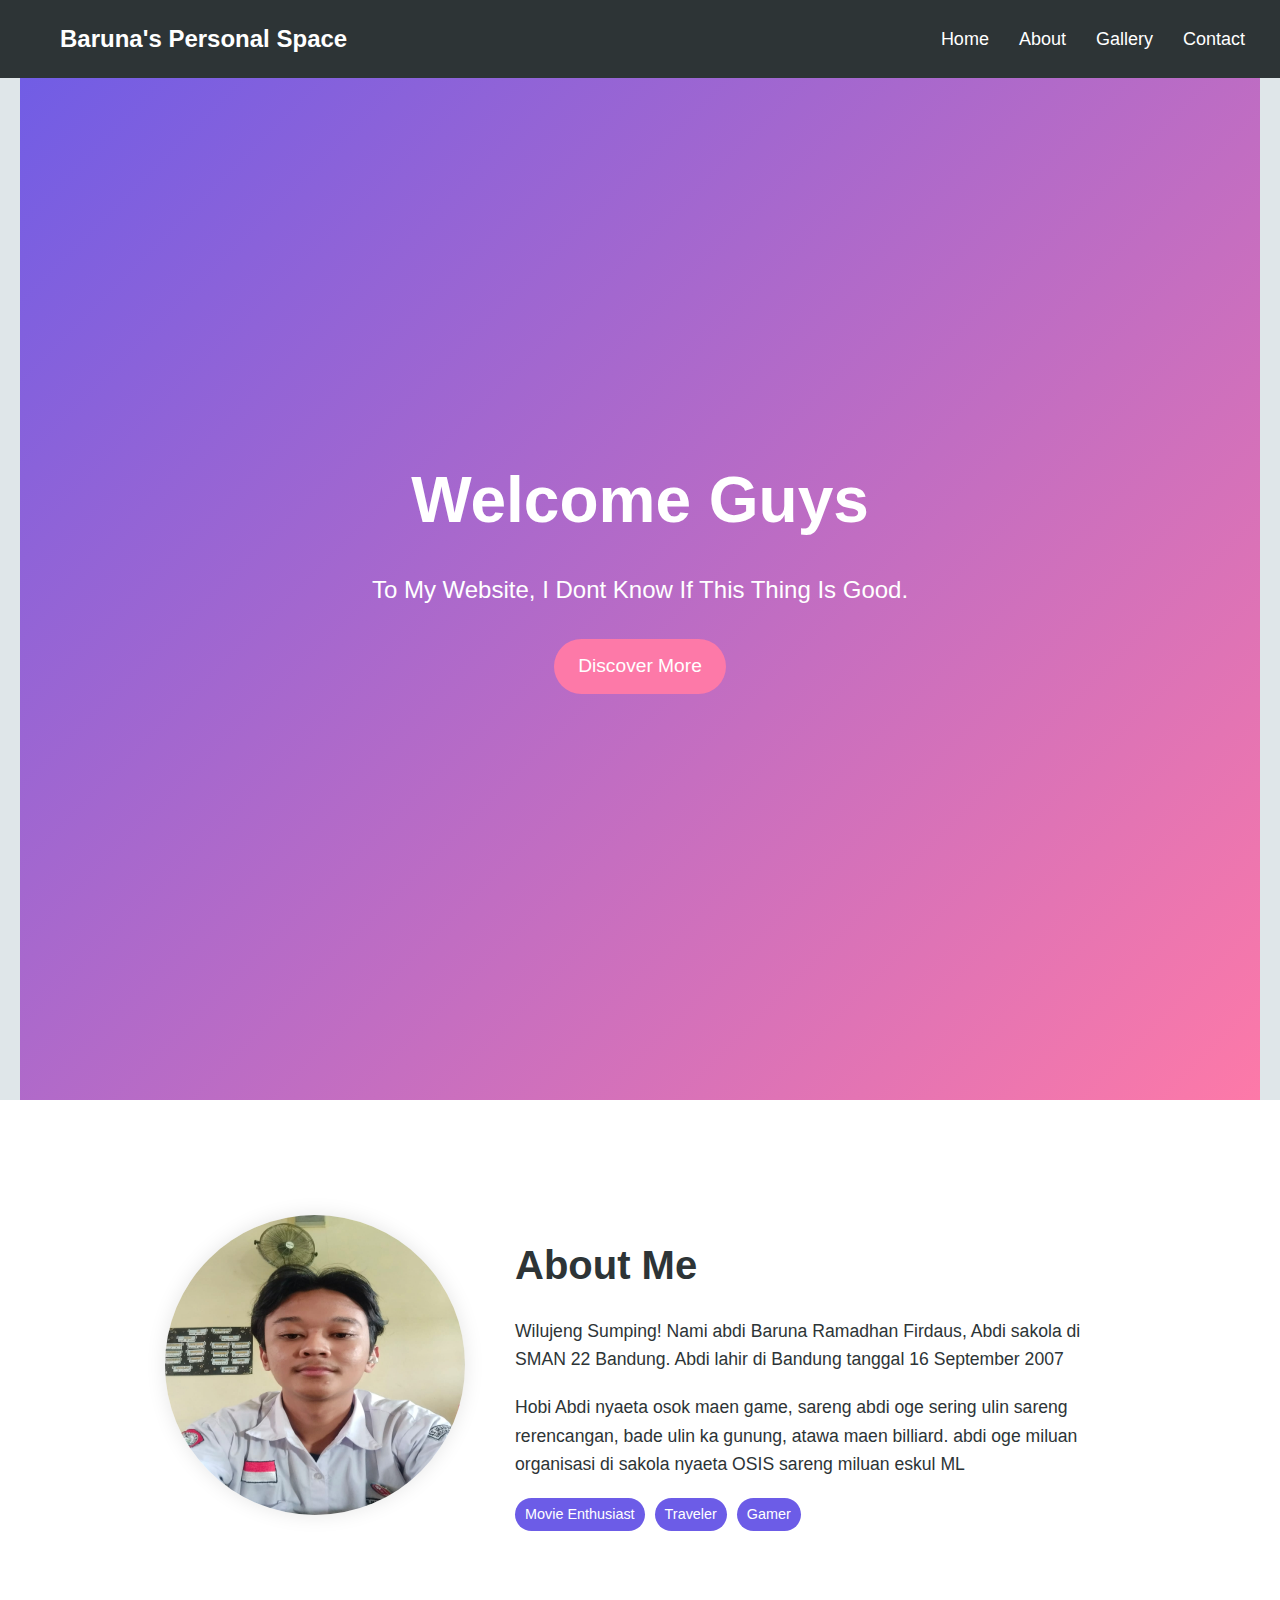
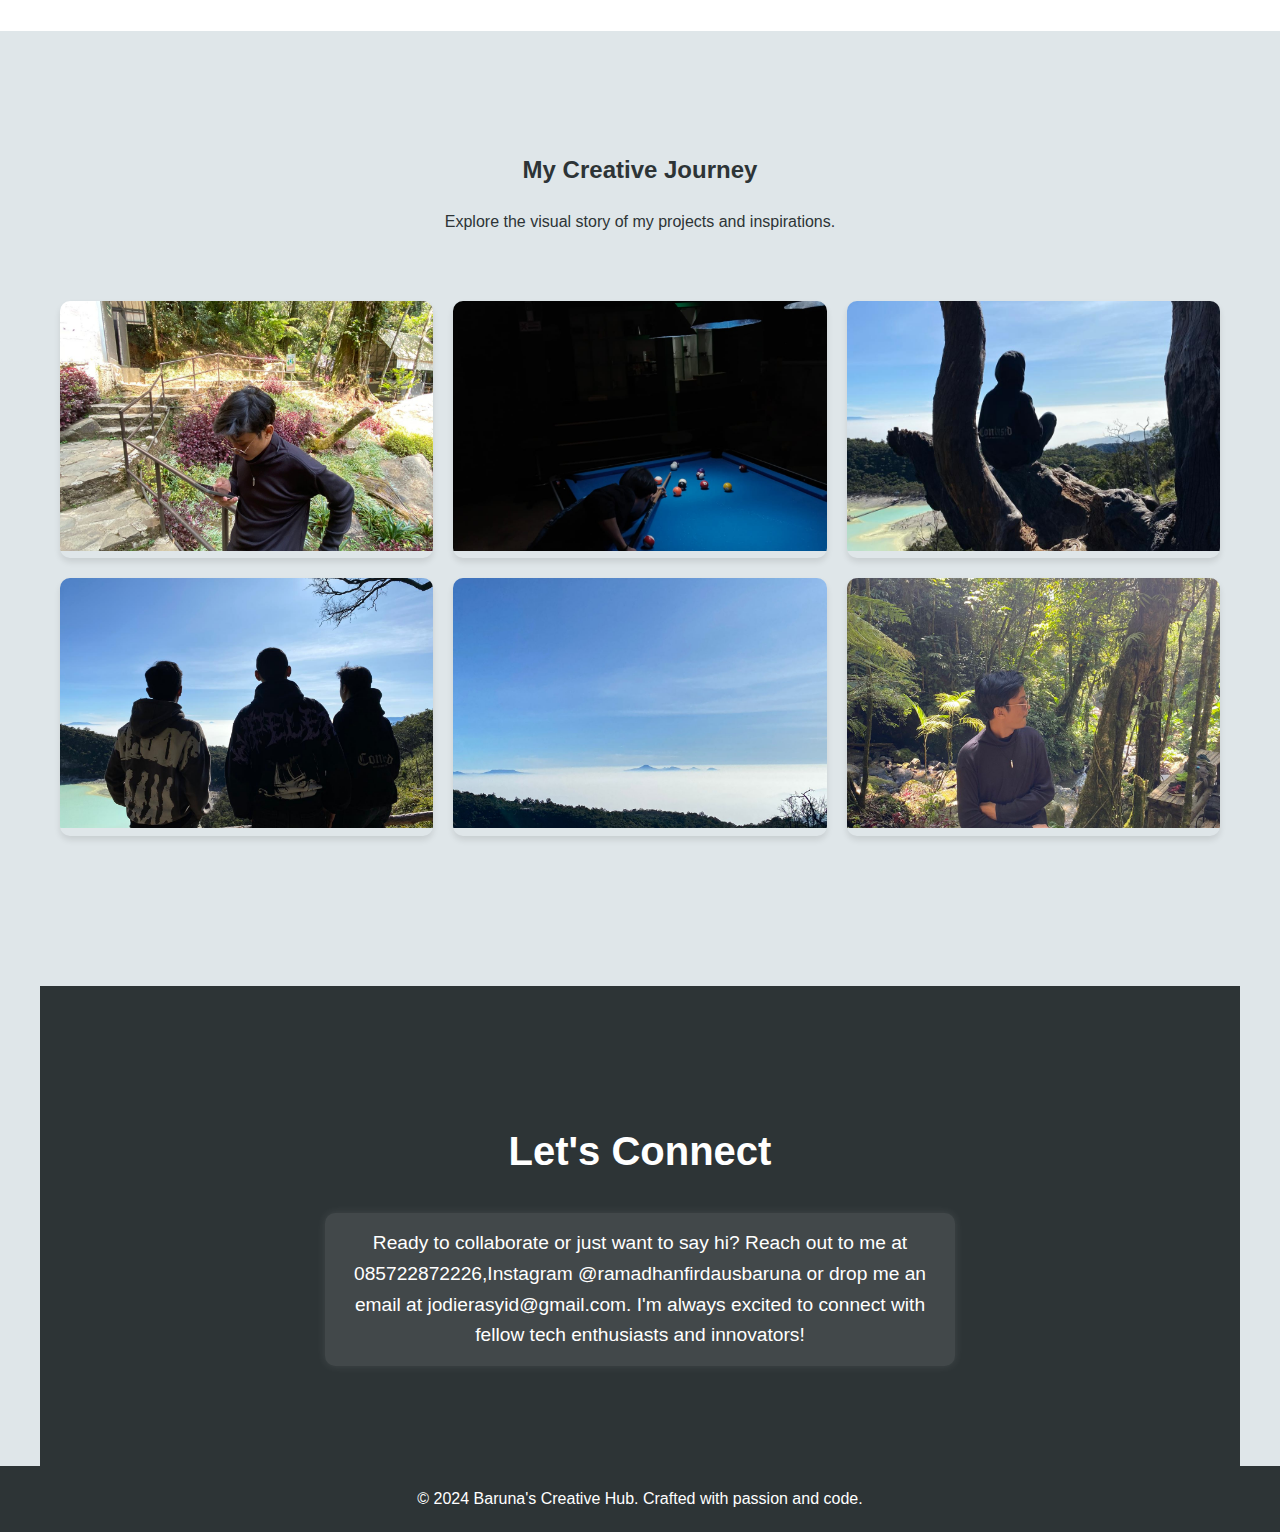
<file: 4.html>
<!DOCTYPE html>
<html lang="en">
<head>
    <meta charset="UTF-8">
    <meta name="viewport" content="width=device-width, initial-scale=1.0">
    <title>Baruna's Personal Space</title>
    <style>
        :root {
            --primary-color: #6c5ce7;
            --secondary-color: #2d3436;
            --text-color: #2d3436;
            --bg-color: #dfe6e9;
            --highlight-color: #fd79a8;
        }

        body {
            font-family: 'Poppins', sans-serif;
            margin: 0;
            padding: 0;
            background-color: var(--bg-color);
            color: var(--text-color);
            line-height: 1.6;
            overflow-x: hidden;
        }

        header {
            background-color: var(--secondary-color);
            padding: 20px;
            position: fixed;
            width: 100%;
            top: 0;
            z-index: 1000;
            transition: all 0.3s ease;
        }

        header.scrolled {
            background-color: rgba(45, 52, 54, 0.9);
            box-shadow: 0 2px 10px rgba(0, 0, 0, 0.1);
        }

        nav {
            display: flex;
            justify-content: space-between;
            align-items: center;
            max-width: 1200px;
            margin: 0 auto;
        }

        nav h2 {
            color: #fff;
            margin: 0;
            transition: transform 0.3s ease;
            font-size: 24px;
        }

        nav h2:hover {
            transform: scale(1.05);
        }

        nav ul {
            list-style-type: none;
            margin: 0;
            padding: 0;
            display: flex;
        }

        nav ul li {
            margin: 0 15px;
        }

        nav ul li a {
            text-decoration: none;
            color: #fff;
            font-size: 18px;
            transition: all 0.3s ease;
            position: relative;
        }

        nav ul li a:after {
            content: '';
            position: absolute;
            width: 0;
            height: 2px;
            background: var(--highlight-color);
            left: 0;
            bottom: -5px;
            transition: width 0.3s ease;
        }

        nav ul li a:hover:after {
            width: 100%;
        }

        .container {
            max-width: 1200px;
            margin: 0 auto;
            padding: 100px 20px;
            text-align: center;
        }

        #home {
            height: 100vh;
            display: flex;
            flex-direction: column;
            justify-content: center;
            align-items: center;
            background: linear-gradient(135deg, var(--primary-color), var(--highlight-color));
            color: #fff;
        }

        #home h1 {
            font-size: 4em;
            margin-bottom: 20px;
            animation: fadeInUp 1s ease;
        }

        #home p {
            font-size: 1.5em;
            max-width: 600px;
            margin: 0 auto 30px;
            animation: fadeInUp 1s ease 0.3s both;
        }

        .cta-button {
            display: inline-block;
            padding: 12px 24px;
            background-color: var(--highlight-color);
            color: #fff;
            text-decoration: none;
            border-radius: 30px;
            font-size: 1.2em;
            transition: all 0.3s ease;
            animation: fadeInUp 1s ease 0.6s both;
        }

        .cta-button:hover {
            background-color: #e84393;
            transform: translateY(-3px);
            box-shadow: 0 4px 10px rgba(0, 0, 0, 0.2);
        }

        .about {
            background-color: #fff;
            padding: 100px 0;
        }

        .about-content {
            display: flex;
            justify-content: center;
            align-items: center;
            max-width: 1200px;
            margin: 0 auto;
        }

        .about img {
            width: 300px;
            height: 300px;
            border-radius: 50%;
            margin-right: 50px;
            box-shadow: 0 0 20px rgba(0, 0, 0, 0.1);
            transition: all 0.3s ease;
            animation: fadeInLeft 1s ease;
        }

        .about img:hover {
            transform: scale(1.05) rotate(5deg);
            box-shadow: 0 0 30px rgba(0, 0, 0, 0.2);
        }

        .about-text {
            max-width: 600px;
            animation: fadeInRight 1s ease;
        }

        .about h2 {
            font-size: 2.5em;
            margin-bottom: 20px;
            color: var(--secondary-color);
        }

        .about p {
            font-size: 1.1em;
            color: var(--text-color);
            margin-bottom: 20px;
        }

        .skills {
            display: flex;
            flex-wrap: wrap;
            gap: 10px;
            margin-top: 20px;
        }

        .skill-tag {
            background-color: var(--primary-color);
            color: #fff;
            padding: 5px 10px;
            border-radius: 20px;
            font-size: 0.9em;
        }

        .gallery {
            display: grid;
            grid-template-columns: repeat(auto-fit, minmax(300px, 1fr));
            gap: 20px;
            padding: 50px 20px;
            max-width: 1200px;
            margin: 0 auto;
        }

        .gallery-item {
            position: relative;
            overflow: hidden;
            border-radius: 10px;
            box-shadow: 0 4px 6px rgba(0, 0, 0, 0.1);
            transition: all 0.3s ease;
        }

        .gallery-item img {
            width: 100%;
            height: 250px;
            object-fit: cover;
            transition: transform 0.3s ease;
        }

        .gallery-item:hover img {
            transform: scale(1.1);
        }

        .gallery-item .overlay {
            position: absolute;
            top: 0;
            left: 0;
            width: 100%;
            height: 100%;
            background: rgba(0, 0, 0, 0.7);
            display: flex;
            justify-content: center;
            align-items: center;
            opacity: 0;
            transition: opacity 0.3s ease;
        }

        .gallery-item:hover .overlay {
            opacity: 1;
        }

        .gallery-item .overlay-text {
            color: #fff;
            font-size: 1.2em;
            text-align: center;
            padding: 20px;
        }

        #contact {
            background-color: var(--secondary-color);
            color: #fff;
            padding: 100px 0;
            animation: fadeIn 1s ease;
        }

        #contact h2 {
            color: #fff;
            font-size: 2.5em;
            margin-bottom: 30px;
        }

        #contact p {
            color: #fff;
            font-size: 1.2em;
            line-height: 1.6;
            max-width: 600px;
            margin: 0 auto;
            padding: 15px;
            background-color: rgba(255, 255, 255, 0.1);
            border-radius: 10px;
            box-shadow: 0 0 10px rgba(255, 255, 255, 0.1);
            transition: all 0.3s ease;
        }

        #contact p:hover {
            background-color: rgba(255, 255, 255, 0.2);
            transform: scale(1.05);
            box-shadow: 0 0 20px rgba(255, 255, 255, 0.2);
        }

        footer {
            background-color: var(--secondary-color);
            color: #fff;
            text-align: center;
            padding: 20px;
            animation: fadeIn 1s ease;
        }

        footer p {
            margin: 0;
        }

        @keyframes fadeIn {
            from { opacity: 0; }
            to { opacity: 1; }
        }

        @keyframes fadeInUp {
            from { opacity: 0; transform: translateY(20px); }
            to { opacity: 1; transform: translateY(0); }
        }

        @keyframes fadeInLeft {
            from { opacity: 0; transform: translateX(-20px); }
            to { opacity: 1; transform: translateX(0); }
        }

        @keyframes fadeInRight {
            from { opacity: 0; transform: translateX(20px); }
            to { opacity: 1; transform: translateX(0); }
        }

        @media (max-width: 768px) {
            .about-content {
                flex-direction: column;
                text-align: center;
            }

            .about img {
                margin-right: 0;
                margin-bottom: 30px;
            }
        }
    </style>
</head>
<body>
    <header>
        <nav>
            <h2>Baruna's Personal Space</h2>
            <ul>
                <li><a href="Tugas Informatika.html">Home</a></li>
                <li><a href="#about">About</a></li>
                <li><a href="#gallery">Gallery</a></li>
                <li><a href="#contact">Contact</a></li>
            </ul>
        </nav>
    </header>

    <section id="home" class="container">
        <h1>Welcome Guys</h1>
        <p>To My Website, I Dont Know If This Thing Is Good.</p>
        <a href="#about" class="cta-button">Discover More</a>
    </section>

    <section id="about" class="about">
        <div class="about-content">
            <img src="images/baruna 7.jpg" alt="About me">
            <div class="about-text">
                <h2>About Me</h2>
                <p>Wilujeng Sumping! Nami abdi Baruna Ramadhan Firdaus, Abdi sakola di SMAN 22 Bandung. Abdi lahir di Bandung tanggal 16 September 2007
                <p>Hobi Abdi nyaeta osok maen game, sareng abdi oge sering ulin sareng rerencangan, bade ulin ka gunung, atawa maen billiard. abdi oge miluan organisasi di sakola nyaeta OSIS sareng miluan eskul ML </p>
                <div class="skills">
                    <span class="skill-tag">Movie Enthusiast</span>
                    <span class="skill-tag">Traveler</span>
                    <span class="skill-tag">Gamer</span>
                </div>
            </div>
        </div>
    </section>

    <section id="gallery" class="container">
        <h2>My Creative Journey</h2>
        <p>Explore the visual story of my projects and inspirations.</p>
        <div class="gallery">
            <div class="gallery-item">
                <img src="images/baruna 1.jpg" alt="Gallery image 1">
                <div class="overlay">
                    <div class="overlay-text">Abdi ti curug D` valley</div>
                </div>
            </div>
            <div class="gallery-item">
                <img src="images/baruna 2.jpg" alt="Gallery Image 2">
                <div class="overlay">
                    <div class="overlay-text">Abdi sareng Baturan ulin Billiard</div>
                </div>
            </div>
            <div class="gallery-item">
                <img src="images/baruna 3.jpg" alt="Gallery Image 3">
                <div class="overlay">
                    <div class="overlay-text">Kaki gunung Patuha</div>
                </div>
            </div>
            <div class="gallery-item">
                <img src="images/baruna 4.jpg" alt="Gallery Image 4">
                <div class="overlay">
                    <div class="overlay-text">Abdi sareng babaturan</div>
                </div>
            </div>
            <div class="gallery-item">
                <img src="images/baruna 5.jpg" alt="Gallery Image 5">
                <div class="overlay">
                    <div class="overlay-text">Pemandangan ti Gunung Patuha</div>
                </div>
            </div>
            <div class="gallery-item">
                <img src="images/baruna 6.jpg" alt="Gallery Image 6">
                <div class="overlay">
                    <div class="overlay-text">Abdi ti Gunung Tahura</div>
                </div>
            </div>
        </div>
    </section> 

    <section id="contact" class="container">
        <h2>Let's Connect</h2>
        <p>Ready to collaborate or just want to say hi? Reach out to me at 085722872226,Instagram @ramadhanfirdausbaruna or drop me an email at jodierasyid@gmail.com. I'm always excited to connect with fellow tech enthusiasts and innovators!</p>
    </section>

    <footer>
        <p>&copy; 2024 Baruna's Creative Hub. Crafted with passion and code.</p>
    </footer>

    <script>
        document.querySelectorAll('a[href^="#"]').forEach(anchor => {
            anchor.addEventListener('click', function (e) {
                e.preventDefault();
                document.querySelector(this.getAttribute('href')).scrollIntoView({
                    behavior: 'smooth'
                });
            });
        });

        window.addEventListener('scroll', function() {
            const header = document.querySelector('header');
            header.classList.toggle('scrolled', window.scrollY > 50);
        });

        const animateOnScroll = function() {
            const elements = document.querySelectorAll('.container, .about-content, .gallery-item');
            elements.forEach(element => {
                const elementPosition = element.getBoundingClientRect().top;
                const screenPosition = window.innerHeight / 1.3;
                if(elementPosition < screenPosition) {
                    element.classList.add('animate');
                }
            });
        }

        window.addEventListener('scroll', animateOnScroll);
        window.addEventListener('load', animateOnScroll);
    </script>
</body>
</html>
</antArt
</file>
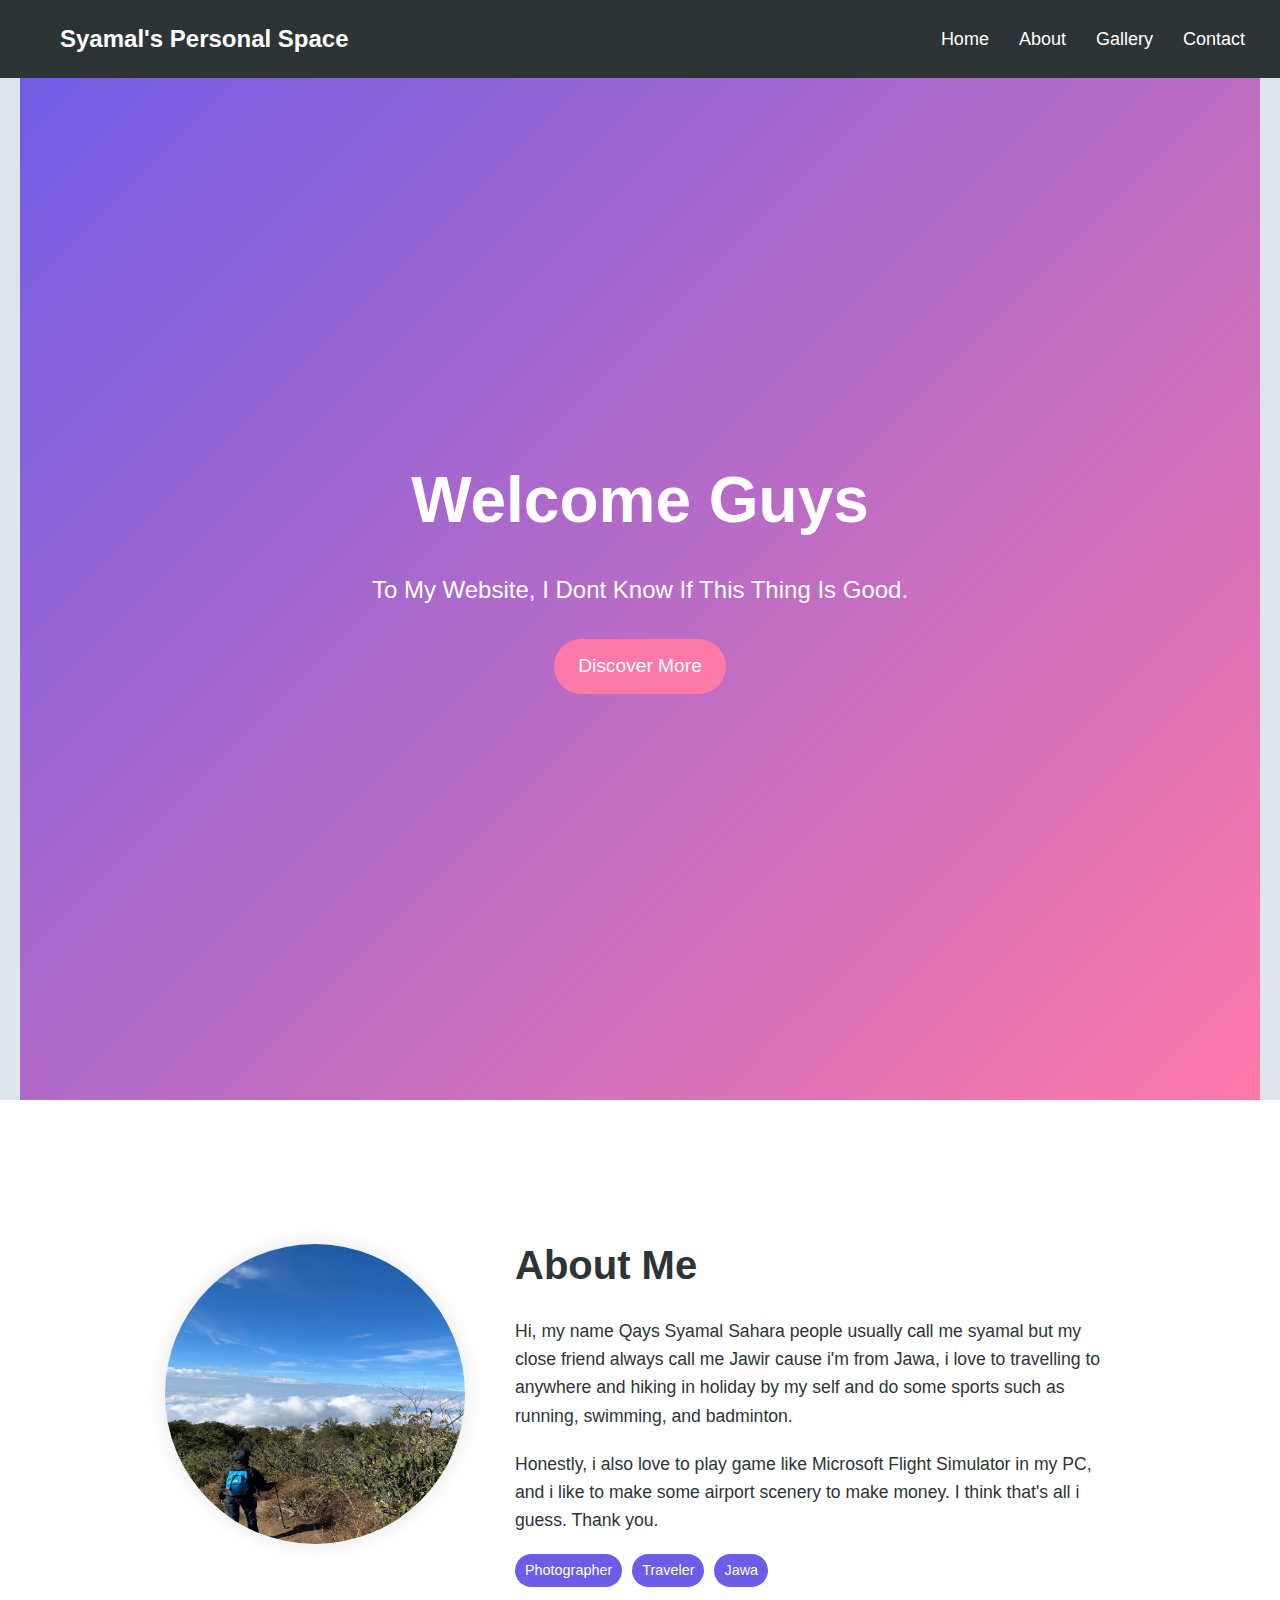
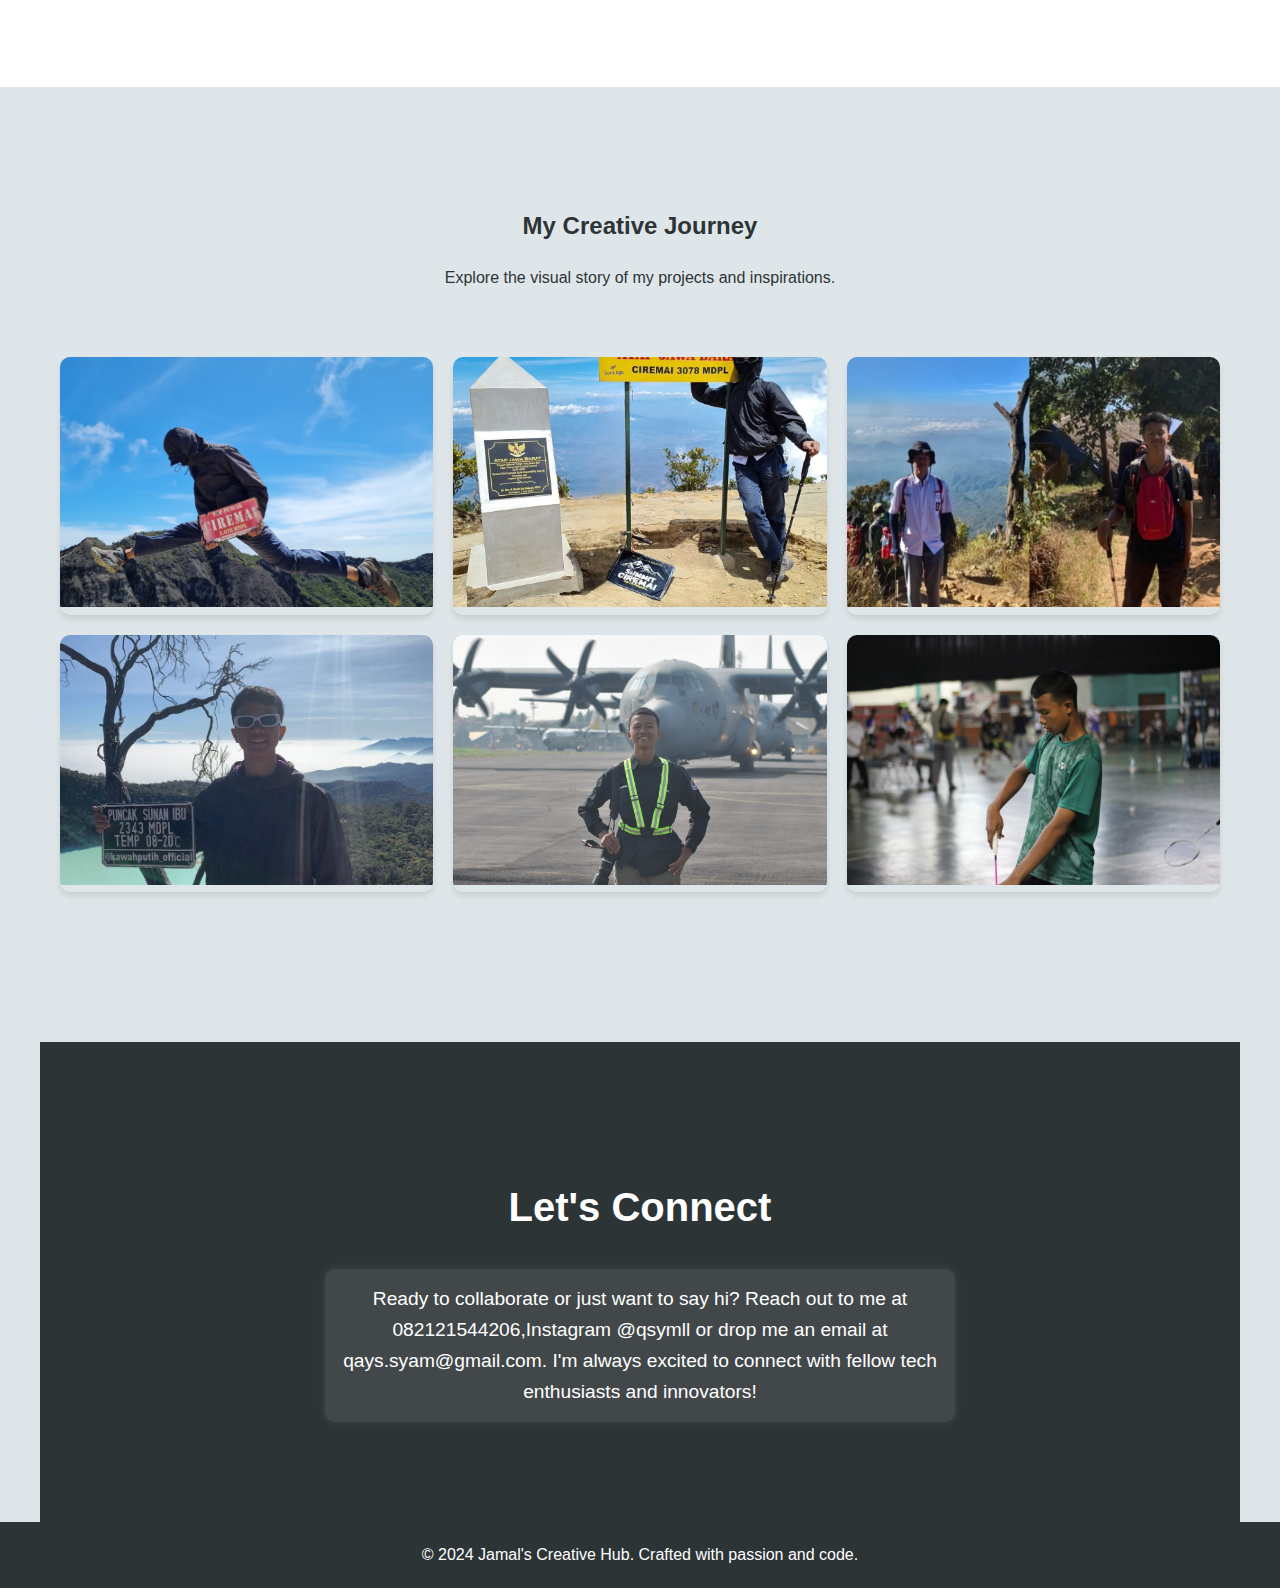
<file: 5.html>
<!DOCTYPE html>
<html lang="en">
<head>
    <meta charset="UTF-8">
    <meta name="viewport" content="width=device-width, initial-scale=1.0">
    <title>Syamal's Personal Space</title>
    <style>
        :root {
            --primary-color: #6c5ce7;
            --secondary-color: #2d3436;
            --text-color: #2d3436;
            --bg-color: #dfe6e9;
            --highlight-color: #fd79a8;
        }

        body {
            font-family: 'Poppins', sans-serif;
            margin: 0;
            padding: 0;
            background-color: var(--bg-color);
            color: var(--text-color);
            line-height: 1.6;
            overflow-x: hidden;
        }

        header {
            background-color: var(--secondary-color);
            padding: 20px;
            position: fixed;
            width: 100%;
            top: 0;
            z-index: 1000;
            transition: all 0.3s ease;
        }

        header.scrolled {
            background-color: rgba(45, 52, 54, 0.9);
            box-shadow: 0 2px 10px rgba(0, 0, 0, 0.1);
        }

        nav {
            display: flex;
            justify-content: space-between;
            align-items: center;
            max-width: 1200px;
            margin: 0 auto;
        }

        nav h2 {
            color: #fff;
            margin: 0;
            transition: transform 0.3s ease;
            font-size: 24px;
        }

        nav h2:hover {
            transform: scale(1.05);
        }

        nav ul {
            list-style-type: none;
            margin: 0;
            padding: 0;
            display: flex;
        }

        nav ul li {
            margin: 0 15px;
        }

        nav ul li a {
            text-decoration: none;
            color: #fff;
            font-size: 18px;
            transition: all 0.3s ease;
            position: relative;
        }

        nav ul li a:after {
            content: '';
            position: absolute;
            width: 0;
            height: 2px;
            background: var(--highlight-color);
            left: 0;
            bottom: -5px;
            transition: width 0.3s ease;
        }

        nav ul li a:hover:after {
            width: 100%;
        }

        .container {
            max-width: 1200px;
            margin: 0 auto;
            padding: 100px 20px;
            text-align: center;
        }

        #home {
            height: 100vh;
            display: flex;
            flex-direction: column;
            justify-content: center;
            align-items: center;
            background: linear-gradient(135deg, var(--primary-color), var(--highlight-color));
            color: #fff;
        }

        #home h1 {
            font-size: 4em;
            margin-bottom: 20px;
            animation: fadeInUp 1s ease;
        }

        #home p {
            font-size: 1.5em;
            max-width: 600px;
            margin: 0 auto 30px;
            animation: fadeInUp 1s ease 0.3s both;
        }

        .cta-button {
            display: inline-block;
            padding: 12px 24px;
            background-color: var(--highlight-color);
            color: #fff;
            text-decoration: none;
            border-radius: 30px;
            font-size: 1.2em;
            transition: all 0.3s ease;
            animation: fadeInUp 1s ease 0.6s both;
        }

        .cta-button:hover {
            background-color: #e84393;
            transform: translateY(-3px);
            box-shadow: 0 4px 10px rgba(0, 0, 0, 0.2);
        }

        .about {
            background-color: #fff;
            padding: 100px 0;
        }

        .about-content {
            display: flex;
            justify-content: center;
            align-items: center;
            max-width: 1200px;
            margin: 0 auto;
        }

        .about img {
            width: 300px;
            height: 300px;
            border-radius: 50%;
            margin-right: 50px;
            box-shadow: 0 0 20px rgba(0, 0, 0, 0.1);
            transition: all 0.3s ease;
            animation: fadeInLeft 1s ease;
        }

        .about img:hover {
            transform: scale(1.05) rotate(5deg);
            box-shadow: 0 0 30px rgba(0, 0, 0, 0.2);
        }

        .about-text {
            max-width: 600px;
            animation: fadeInRight 1s ease;
        }

        .about h2 {
            font-size: 2.5em;
            margin-bottom: 20px;
            color: var(--secondary-color);
        }

        .about p {
            font-size: 1.1em;
            color: var(--text-color);
            margin-bottom: 20px;
        }

        .skills {
            display: flex;
            flex-wrap: wrap;
            gap: 10px;
            margin-top: 20px;
        }

        .skill-tag {
            background-color: var(--primary-color);
            color: #fff;
            padding: 5px 10px;
            border-radius: 20px;
            font-size: 0.9em;
        }

        .gallery {
            display: grid;
            grid-template-columns: repeat(auto-fit, minmax(300px, 1fr));
            gap: 20px;
            padding: 50px 20px;
            max-width: 1200px;
            margin: 0 auto;
        }

        .gallery-item {
            position: relative;
            overflow: hidden;
            border-radius: 10px;
            box-shadow: 0 4px 6px rgba(0, 0, 0, 0.1);
            transition: all 0.3s ease;
        }

        .gallery-item img {
            width: 100%;
            height: 250px;
            object-fit: cover;
            transition: transform 0.3s ease;
        }

        .gallery-item:hover img {
            transform: scale(1.1);
        }

        .gallery-item .overlay {
            position: absolute;
            top: 0;
            left: 0;
            width: 100%;
            height: 100%;
            background: rgba(0, 0, 0, 0.7);
            display: flex;
            justify-content: center;
            align-items: center;
            opacity: 0;
            transition: opacity 0.3s ease;
        }

        .gallery-item:hover .overlay {
            opacity: 1;
        }

        .gallery-item .overlay-text {
            color: #fff;
            font-size: 1.2em;
            text-align: center;
            padding: 20px;
        }

        #contact {
            background-color: var(--secondary-color);
            color: #fff;
            padding: 100px 0;
            animation: fadeIn 1s ease;
        }

        #contact h2 {
            color: #fff;
            font-size: 2.5em;
            margin-bottom: 30px;
        }

        #contact p {
            color: #fff;
            font-size: 1.2em;
            line-height: 1.6;
            max-width: 600px;
            margin: 0 auto;
            padding: 15px;
            background-color: rgba(255, 255, 255, 0.1);
            border-radius: 10px;
            box-shadow: 0 0 10px rgba(255, 255, 255, 0.1);
            transition: all 0.3s ease;
        }

        #contact p:hover {
            background-color: rgba(255, 255, 255, 0.2);
            transform: scale(1.05);
            box-shadow: 0 0 20px rgba(255, 255, 255, 0.2);
        }

        footer {
            background-color: var(--secondary-color);
            color: #fff;
            text-align: center;
            padding: 20px;
            animation: fadeIn 1s ease;
        }

        footer p {
            margin: 0;
        }

        @keyframes fadeIn {
            from { opacity: 0; }
            to { opacity: 1; }
        }

        @keyframes fadeInUp {
            from { opacity: 0; transform: translateY(20px); }
            to { opacity: 1; transform: translateY(0); }
        }

        @keyframes fadeInLeft {
            from { opacity: 0; transform: translateX(-20px); }
            to { opacity: 1; transform: translateX(0); }
        }

        @keyframes fadeInRight {
            from { opacity: 0; transform: translateX(20px); }
            to { opacity: 1; transform: translateX(0); }
        }

        @media (max-width: 768px) {
            .about-content {
                flex-direction: column;
                text-align: center;
            }

            .about img {
                margin-right: 0;
                margin-bottom: 30px;
            }
        }
    </style>
</head>
<body>
    <header>
        <nav>
            <h2>Syamal's Personal Space</h2>
            <ul>
                <li><a href="Tugas Informatika.html">Home</a></li>
                <li><a href="#about">About</a></li>
                <li><a href="#gallery">Gallery</a></li>
                <li><a href="#contact">Contact</a></li>
            </ul>
        </nav>
    </header>

    <section id="home" class="container">
        <h1>Welcome Guys</h1>
        <p>To My Website, I Dont Know If This Thing Is Good.</p>
        <a href="#about" class="cta-button">Discover More</a>
    </section>

    <section id="about" class="about">
        <div class="about-content">
            <img src="images/Jamal 3.jpg" alt="About me">
            <div class="about-text">
                <h2>About Me</h2>
                <p>Hi, my name Qays Syamal Sahara people usually call me syamal but my close friend always call me Jawir cause i'm from Jawa, i love to travelling to anywhere and hiking in holiday by my self and do some sports such as running, swimming, and badminton.</p>
                <p>Honestly, i also love to play game like Microsoft Flight Simulator in my PC, and i like to make some airport scenery to make money. I think that's all i guess. Thank you.</p>
                <div class="skills">
                    <span class="skill-tag">Photographer</span>
                    <span class="skill-tag">Traveler</span>
                    <span class="skill-tag">Jawa</span>
                </div>
            </div>
        </div>
    </section>

    <section id="gallery" class="container">
        <h2>My Creative Journey</h2>
        <p>Explore the visual story of my projects and inspirations.</p>
        <div class="gallery">
            <div class="gallery-item">
                <img src="images/Jamal 1.jpg" alt="Gallery image 1">
                <div class="overlay">
                    <div class="overlay-text">Ciremai Caldera view</div>
                </div>
            </div>
            <div class="gallery-item">
                <img src="images/Jamal 6.jpg" alt="Gallery Image 2">
                <div class="overlay">
                    <div class="overlay-text">I'm on the top of highest West Java peak</div>
                </div>
            </div>
            <div class="gallery-item">
                <img src="images/Jamal 4.jpg" alt="Gallery Image 3">
                <div class="overlay">
                    <div class="overlay-text">On expedititon to highest Garut peak</div>
                </div>
            </div>
            <div class="gallery-item">
                <img src="images/Jamal 5.jpg" alt="Gallery Image 4">
                <div class="overlay">
                    <div class="overlay-text">Second Patuha Mountain Peak with Clouds view</div>
                </div>
            </div>
            <div class="gallery-item">
                <img src="images/Jamal 2.jpg" alt="Gallery Image 5">
                <div class="overlay">
                    <div class="overlay-text">Being official Photographer at Ceremonial Indonesia Army</div>
                </div>
            </div>
            <div class="gallery-item">
                <img src="images/Jamal 8.jpg" alt="Gallery Image 6">
                <div class="overlay">
                    <div class="overlay-text">Playing Badminton</div>
                </div>
            </div>
        </div>
    </section> 

    <section id="contact" class="container">
        <h2>Let's Connect</h2>
        <p>Ready to collaborate or just want to say hi? Reach out to me at 082121544206,Instagram @qsymll or drop me an email at qays.syam@gmail.com. I'm always excited to connect with fellow tech enthusiasts and innovators!</p>
    </section>

    <footer>
        <p>&copy; 2024 Jamal's Creative Hub. Crafted with passion and code.</p>
    </footer>

    <script>
        document.querySelectorAll('a[href^="#"]').forEach(anchor => {
            anchor.addEventListener('click', function (e) {
                e.preventDefault();
                document.querySelector(this.getAttribute('href')).scrollIntoView({
                    behavior: 'smooth'
                });
            });
        });

        window.addEventListener('scroll', function() {
            const header = document.querySelector('header');
            header.classList.toggle('scrolled', window.scrollY > 50);
        });

        const animateOnScroll = function() {
            const elements = document.querySelectorAll('.container, .about-content, .gallery-item');
            elements.forEach(element => {
                const elementPosition = element.getBoundingClientRect().top;
                const screenPosition = window.innerHeight / 1.3;
                if(elementPosition < screenPosition) {
                    element.classList.add('animate');
                }
            });
        }

        window.addEventListener('scroll', animateOnScroll);
        window.addEventListener('load', animateOnScroll);
    </script>
</body>
</html>
</antArt
</file>
<file: style.css>
@import url('https://fonts.googleapis.com/css2?family=Poppins:wght@300;400;600&display=swap');

:root {
    --primary-color: #ff9900;
    --secondary-color: #333;
    --background-color: #c2c1c1;
    --text-color: #333;
    --card-background: #fff;
}

body {
    font-family: 'Poppins', sans-serif;
    margin: 0;
    padding: 0;
    background-image: url("./images/background.jpg");
    background-size: cover;
    background-position: center;
    background-attachment: fixed;
    background-repeat: no-repeat;
    color: var(--text-color);
}

.container {
    display: flex;
    min-height: 100vh;
}

header {
    background-color: var(--secondary-color);
    color: #fff;
    padding: 1em;
    text-align: center;
    position: fixed;
    width: 100%;
    z-index: 1000;
    box-shadow: 0 2px 5px rgba(0,0,0,0.1);
}

header h1 {
    margin: 0;
    font-size: 24px;
    font-weight: 600;
}

header h1 span {
    color: var(--primary-color);
}

.sidebar {
    background-color: var(--secondary-color);
    width: 200px;
    padding: 2em 1em;
    height: 100vh;
    position: fixed;
    top: 0;
    left: 0;
    transition: transform 0.3s ease-in-out;
}

.sidebar ul {
    list-style: none;
    padding: 0;
    margin-top: 60px;
}

.sidebar li {
    margin-bottom: 1em;
}

.sidebar a {
    color: #fff;
    text-decoration: none;
    display: flex;
    align-items: center;
    padding: 10px;
    border-radius: 5px;
    transition: background-color 0.3s;
}

.sidebar a:hover {
    background-color: var(--primary-color);
}

.sidebar i {
    margin-right: 10px;
}

main {
    flex-grow: 1;
    padding: 2em;
    margin-left: 200px;
    margin-top: 60px;
}

.intro {
    background-color: var(--card-background);
    padding: 2em;
    border-radius: 10px;
    box-shadow: 0 0 20px rgba(0, 0, 0, 0.1);
    text-align: center;
    margin-bottom: 2em;
}

.intro h2 {
    color: var(--primary-color);
    font-size: 2.5em;
    margin-bottom: 0.5em;
}

.intro p {
    font-size: 1.2em;
    margin-bottom: 1em;
}

.gallery {
    display: flex;
    flex-wrap: wrap;
    justify-content: center;
    gap: 2em;
}

.card {
    background-color: transparent;
    width: 250px;
    height: 350px;
    perspective: 1000px;
    cursor: pointer;
}

.card-inner {
    position: relative;
    width: 100%;
    height: 100%;
    text-align: center;
    transition: transform 0.6s;
    transform-style: preserve-3d;
}

.card:hover .card-inner {
    transform: rotateY(180deg);
}

.card-front, .card-back {
    position: absolute;
    width: 100%;
    height: 100%;
    backface-visibility: hidden;
    border-radius: 15px;
    box-shadow: 0 4px 8px rgba(0,0,0,0.1);
}

.card-front {
    background-color: var(--card-background);
    display: flex;
    flex-direction: column;
    justify-content: center;
    align-items: center;
}

.card-back {
    background-color: var(--primary-color);
    color: #fff;
    transform: rotateY(180deg);
    display: flex;
    flex-direction: column;
    justify-content: center;
    align-items: center;
    padding: 1em;
}

.card img {
    width: 80%;
    height: 200px;
    object-fit: cover;
    border-radius: 50%;
    margin-bottom: 1em;
}

.card h3 {
    margin: 0;
    font-size: 1.2em;
    color: var(--secondary-color);
}

.card-back p {
    margin-bottom: 1em;
}

.more-btn {
    background-color: var(--secondary-color);
    color: #fff;
    border: none;
    padding: 10px 20px;
    border-radius: 5px;
    text-decoration: none;
    transition: background-color 0.3s;
}

.more-btn:hover {
    background-color: #fff;
    color: var(--secondary-color);
}

footer {
    background-color: var(--secondary-color);
    color: #fff;
    text-align: center;
    padding: 1em;
    position: relative;
    bottom: 0;
    width: 100%;
}

@media (max-width: 768px) {
    .container {
        flex-direction: column;
    }

    .sidebar {
        width: 100%;
        height: auto;
        position: relative;
        padding: 1em;
    }

    main {
        margin-left: 0;
    }

    .gallery {
        justify-content: center;
    }
}

@keyframes fadeIn {
    from { opacity: 0; }
    to { opacity: 1; }
}

.intro, .card {
    animation: fadeIn 1s ease-in-out;
}
</file>
